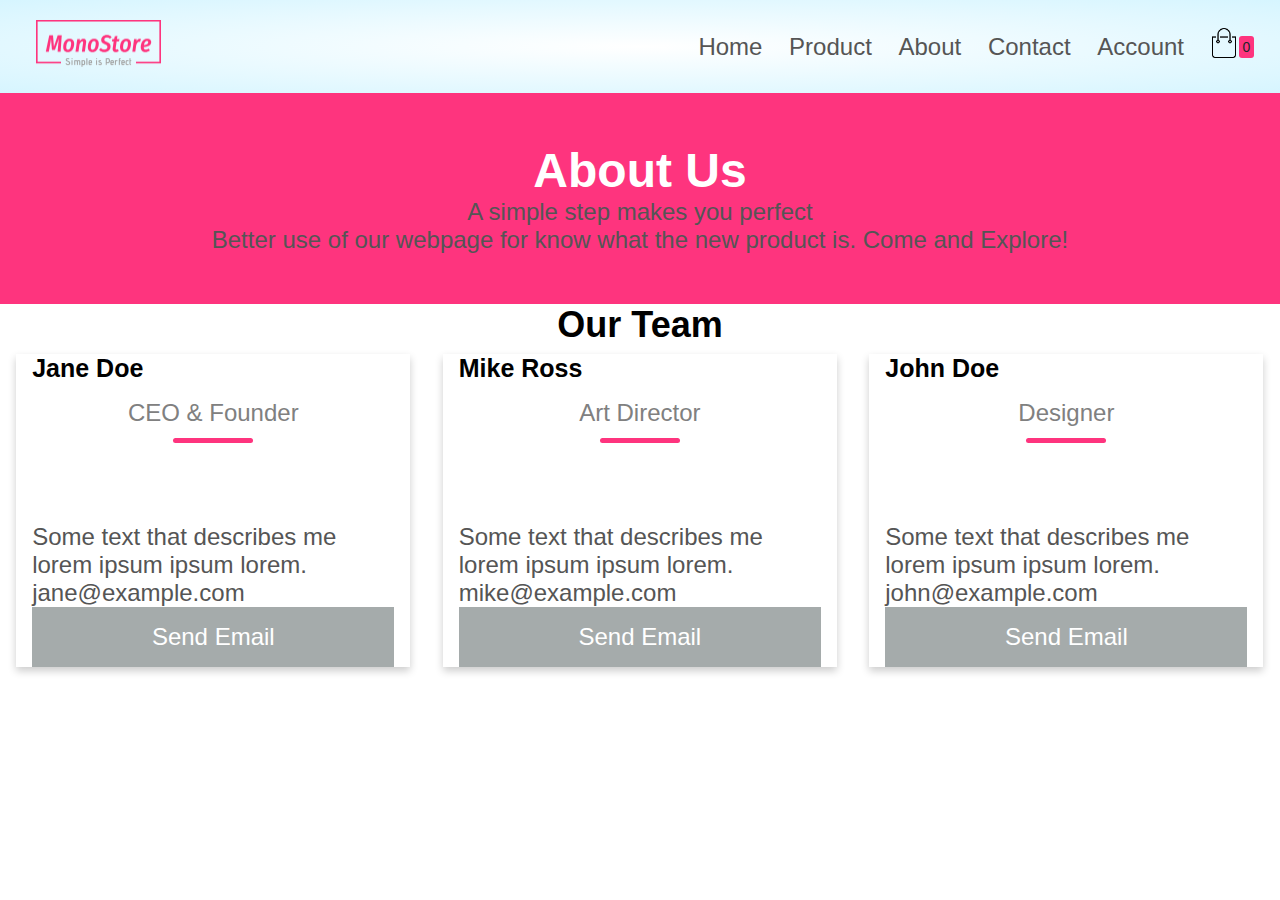
<file: about us/about.html>
<!DOCTYPE html>
<html>
<head>
<meta name="viewport" content="width=device-width, initial-scale=1">
<link rel="stylesheet" href="../css/style.css" />

<style>
body {
  font-family: Arial, Helvetica, sans-serif;
  margin: 0;
}

html {
  box-sizing: border-box;
}

*, *:before, *:after {
  box-sizing: inherit;
}

.column {
  float: left;
  width: 33.3%;
  margin-bottom: 16px;
  padding: 0 8px;
}

.card {
  box-shadow: 0 4px 8px 0 rgba(0, 0, 0, 0.2);
  margin: 8px;
}

.about-section {
  padding: 50px;
  text-align: center;
  background-color: #FE347E;
  color: white;
}

.container {
  padding: 0 16px;
}

.container::after, .row::after {
  content: "";
  clear: both;
  display: table;
}

.title {
  color: grey;
}

.abutton {
  border: none;
  outline: 0;
  display: inline-block;
  padding: 8px;
  color: white;
  background-color: #a5abab;
  text-align: center;
  cursor: pointer;
  width: 100%;
}

.abutton:hover {
  background-color: #555;
}

@media screen and (max-width: 650px) {
  .column {
    width: 100%;
    display: block;
  }
}
</style>
</head>
<body>

    
    <div class="header">
        <div class="container">
            <div class="navbar">
                <div class="logo">
                    <img src="../images/logo.png" width="125px">
                </div>
                <nav>
                    <ul id="MenuItems">
                        <li><a href="../index.html">Home</a></li>
                        <li><a href="../products/products.HTML">Product</a></li>
                        <li><a href="#">About</a></li>
                        <li><a href="../contact us/contact.html">Contact</a></li>
                        <li><a href="../login/account.html">Account</a></li>
                    </ul>
                </nav>
    
    
                <a href="../products/porducts detail/Cart/cart.html">
    
    
    
                    <div class="cart">
    
                         <img src="../images/cart.png" width="30px" height="30px" alt=""> 
    
                      <i class="bi bi-cart2"></i>
                      <div id="cartAmount" class="cartAmount">0</div>
                    </div>
    
                    
                  </a>
    
                <img src="../images/menu.png" class="menu-icon" onclick="menutoggle()">
            </div>
    
        </div>
    </div>



<div class="about-section">
  <h1>About Us</h1>
  <p>A simple step makes you perfect</p>
  <p>Better use of our webpage for know what the new product is. Come and Explore!</p>
</div>

<h2 style="text-align:center">Our Team</h2>
<div class="row">
  <div class="column">
    <div class="card">
      <!-- <img src="/w3images/team1.jpg" alt="Jane" style="width:100%"> -->
      <div class="container">
        <h2 style="font-size: 25px;">Jane Doe</h2>
        <p class="title">CEO & Founder</p>
        <p>Some text that describes me lorem ipsum ipsum lorem.</p>
        <p>jane@example.com</p>
        

        
        <p ><div class="abutton"><a href = "mailto: abc@example.com" style="  border: none;
            outline: 0;
            display: inline-block;
            padding: 8px;
            color: white;
            background-color: #a5abab;
            text-align: center;
            cursor: pointer;
            width: 100%;">Send Email</a></div></p>
            
      </div>
    </div>
  </div>

  <div class="column">
    <div class="card">
      <!-- <img src="/w3images/team2.jpg" alt="Mike" style="width:100%"> -->
      <div class="container">
        <h2 style="font-size: 25px;">Mike Ross</h2>
        <p class="title">Art Director</p>
        <p>Some text that describes me lorem ipsum ipsum lorem.</p>
        <p>mike@example.com</p>
        <p ><div class="abutton"><a href = "mailto: abc@example.com" style="  border: none;
            outline: 0;
            display: inline-block;
            padding: 8px;
            color: white;
            background-color: #a5abab;
            text-align: center;
            cursor: pointer;
            width: 100%;">Send Email</a></div></p>      </div>
    </div>
  </div>
  
  <div class="column">
    <div class="card">
      <!-- <img src="/w3images/team3.jpg" alt="John" style="width:100%"> -->
      <div class="container">
        <h2 style="font-size: 25px;">John Doe</h2>
        <p class="title">Designer</p>
        <p>Some text that describes me lorem ipsum ipsum lorem.</p>
        <p>john@example.com</p>
        <p ><div class="abutton"><a href = "mailto: abc@example.com" style="  border: none;
            outline: 0;
            display: inline-block;
            padding: 8px;
            color: white;
            background-color: #a5abab;
            text-align: center;
            cursor: pointer;
            width: 100%;">Send Email</a></div></p>      </div>
    </div>
  </div>
</div>

<!-- <div class="footer">
    <div class="container">
        <div class="row">
            <div class="footer-col-1">
                <h3>Download Our App</h3>
                <p>Download App for Android and ios mobile phone.</p>
                <div class="app-logo">
                    <img src="../images/play-store.png" alt="">
                    <img src="../images/app-store.png" alt="">

                </div>

            </div>
            <div class="footer-col-2">
                <img src="../images/logo-white.png" alt="">
                <p>[purpose]</p>
            </div>
            <div class="footer-col-3">
                <h3>Useful links</h3>
                <ul>
                    <li>coupons</li>
                    <li>Blog Post</li>
                    <li>Return Policy</li>
                    <li>Join Affiliate</li>
                </ul>
            </div>
            <div class="footer-col-4">
                <h3>Useful links</h3>
                <ul>
                    <li>Facebook</li>
                    <li>Twitter</li>
                    <li>Instagram</li>
                    <li>Youtube</li>
                </ul>
            </div>
        </div>
        <hr>
        <p class="copyright">Copyright 2023 - MonoStore</p>
    </div> -->
</div>
    <!-----------js for toggle menu------------>
    <script>
        var MenuItems = document.getElementById("MenuItems");

        MenuItems.style.maxHeight = "0px";

        function menutoggle(){
            if(MenuItems.style.maxHeight == "0px")
                {
                    MenuItems.style.maxHeight = "200px";
                }
            else
                {
                    MenuItems.style.maxHeight = "0px";
                }
        }
    </script>

</body>
</html>
</file>
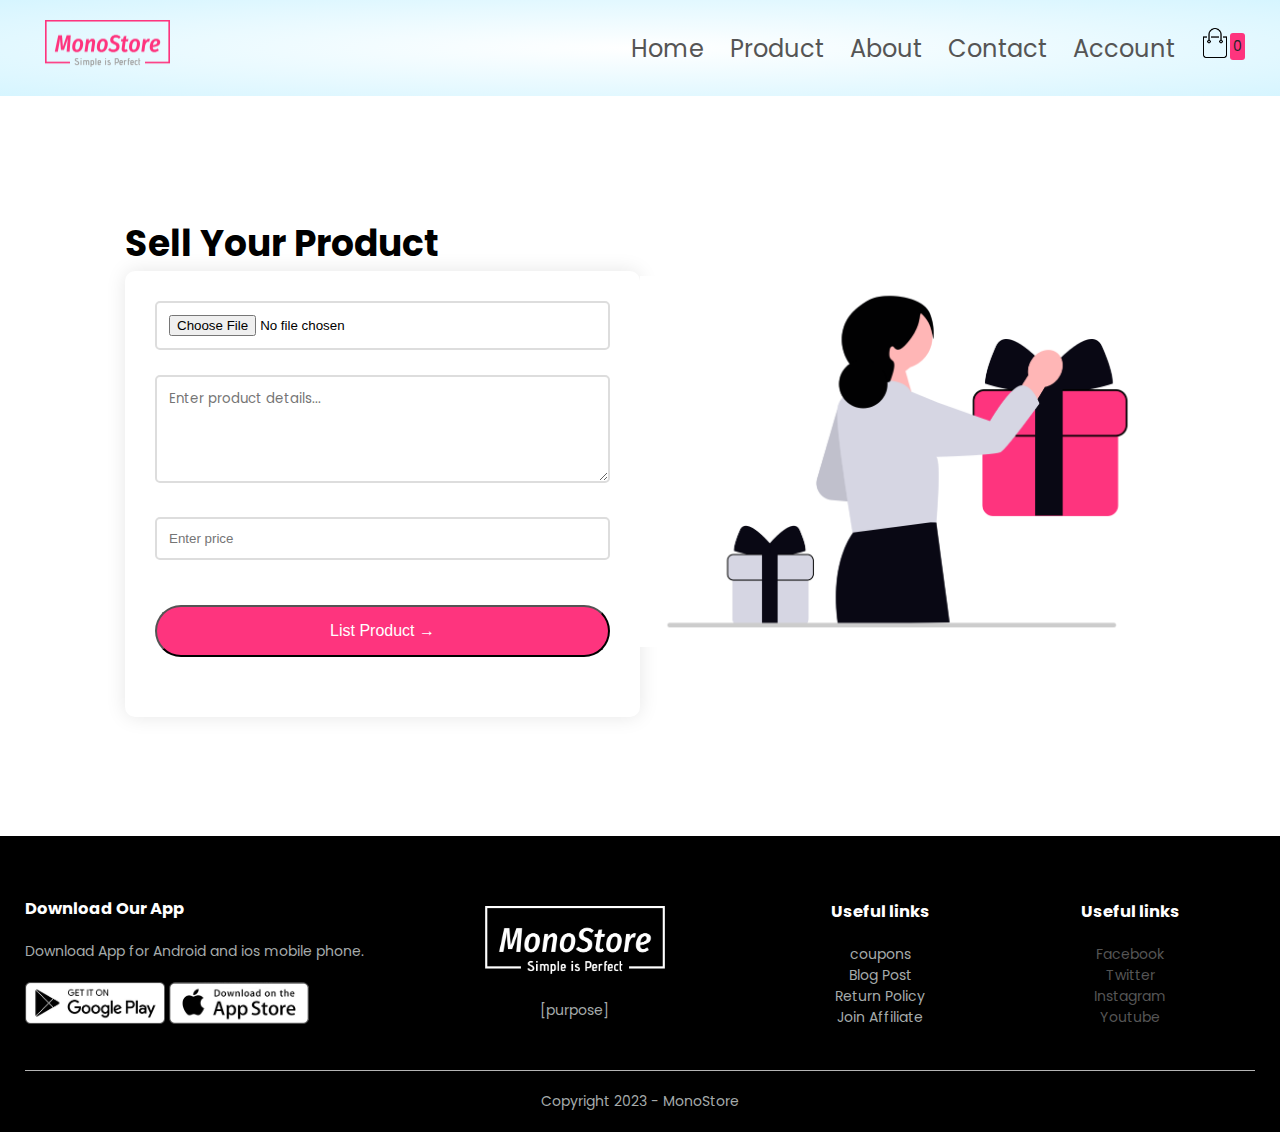
<file: add product/add.html>
<!DOCTYPE html>
<html lang="en">
<head>
    <meta charset="UTF-8">
    <meta name="viewport" content="width=device-width, initial-scale=1.0">
    <title>List Your Product | Mono Store</title>
    <link rel="stylesheet" href="../css/style.css">
    <link rel="website icon" type="png" href="../images/logo-small.png">
    <link href="https://fonts.googleapis.com/css2?family=Poppins:wght@300;400;500;600;700&display=swap" rel="stylesheet">
    <link rel="stylesheet" href="../css/font-awesome/css/font-awesome.min.css">

</head>
<body>
    <!-- Header -->
    <div class="header">

    <div class="container">
        <div class="navbar">
            <div class="logo">
                <img src="../images/logo.png" width="125px">
            </div>
            <nav>
                <ul id="MenuItems">
                    <li><a href="../index.html">Home</a></li>
                    <li><a href="../products/products.HTML">Product</a></li>
                    <li><a href="../about us/about.html">About</a></li>
                    <li><a href="../contact us/contact.html">Contact</a></li>
                    <li><a href="../login/account.html">Account</a></li>
                </ul>
            </nav>


            <a href="Cart/cart.html">



                <div class="cart">

                    <img src="../images/cart.png" width="30px" height="30px" alt="">

                  <i class="bi bi-cart2"></i>
                  <div id="cartAmount" class="cartAmount">0</div>
                </div>

                
              </a>

            <img src="../images/menu.png" class="menu-icon" onclick="menutoggle()">
        </div>

    </div>
    
</div>

    <!-- Product Upload Section -->
    <div class="small-container" style="margin: 100px auto;">
        <div class="row">
            <div class="col-2">
                <h2>Sell Your Product</h2>
                <form class="upload-form" action="#" method="POST" enctype="multipart/form-data">
                    <div class="form-group">
                        <label for="product-image">Product Image</label>
                        <input type="file" id="product-image" name="product-image" accept="image/*" required>
                    </div>

                    <div class="form-group">
                        <label for="product-description">Description</label>
                        <textarea id="product-description" name="description" 
                                  rows="4" placeholder="Enter product details..." required></textarea>
                    </div>

                    <div class="form-group">
                        <label for="product-price">Price ($)</label>
                        <input type="number" id="product-price" name="price" 
                               min="1" step="0.01" placeholder="Enter price" required>
                    </div>

                    <button type="submit" class="btn">List Product →</button>
                </form>
            </div>
            <div class="col-2">
                <img src="../images/upload-illustration.png" alt="Upload Illustration">
            </div>
        </div>
    </div>

    <!-- Footer from index.html -->
    <div class="footer">
        <div class="container">
            <div class="row">
                <div class="footer-col-1">
                    <h3>Download Our App</h3>
                    <p>Download App for Android and ios mobile phone.</p>
                    <div class="app-logo">
                        <img src="../images/play-store.png" alt="">
                        <img src="../images/app-store.png" alt="">

                    </div>

                </div>
                <div class="footer-col-2">
                    <img src="../images/logo-white.png" alt="">
                    <p>[purpose]</p>
                </div>
                <div class="footer-col-3">
                    <h3>Useful links</h3>
                    <ul>
                        <li>coupons</li>
                        <li>Blog Post</li>
                        <li>Return Policy</li>
                        <li>Join Affiliate</li>
                    </ul>
                </div>
                <div class="footer-col-4">
                    <h3>Useful links</h3>
                    <ul>
                        <li><a href="https://www.facebook.com/">Facebook</a></li>
                        <li><a href="https://twitter.com/home">Twitter</a></li>
                        <li><a href="https://www.instagram.com/">Instagram</a></li>
                        <li><a href="https://www.youtube.com/">Youtube</a></li>
                    </ul>
                </div>
            </div>
            <hr>
            <p class="copyright">Copyright 2023 - MonoStore</p>
        </div>    </div>

    <style>
        .upload-form {
            background: #ffffff;
            padding: 30px;
            border-radius: 10px;
            box-shadow: 0 0 20px rgba(0,0,0,0.1);
            align-self: center;
            grid-template-columns: 1000px;
        }
          @media (max-width: 1700px) {
            .upload-form {
              grid-template-columns: 800px;
            }
          }
          
          @media (max-width: 800px) {
            .upload-form {
              grid-template-columns: repeat(1, 400px);
            }
          }

        .form-group {
            margin-bottom: 25px;
        }

        label {
            display: block;
            margin-bottom: 8px;
            color: #555;
            font-weight: 500;
        }

        input[type="file"] {
            width: 100%;
            padding: 12px;
            border: 2px solid #ddd;
            border-radius: 5px;
        }

        textarea {
            width: 100%;
            padding: 12px;
            border: 2px solid #ddd;
            border-radius: 5px;
            resize: vertical;
            font-family: 'Poppins', sans-serif;
        }

        input[type="number"] {
            width: 100%;
            padding: 12px;
            border: 2px solid #ddd;
            border-radius: 5px;
        }

        .btn[type="submit"] {
            width: 100%;
            padding: 15px;
            font-size: 16px;
            margin-top: 20px;
        }
    </style>

    <!-- Include existing JS if needed -->
    <script>
        var MenuItems = document.getElementById("MenuItems");

        MenuItems.style.maxHeight = "0px";

        function menutoggle(){
            if(MenuItems.style.maxHeight == "0px")
                {
                    MenuItems.style.maxHeight = "200px";
                }
            else
                {
                    MenuItems.style.maxHeight = "0px";
                }
        }    </script>
</body>
</html>
</file>
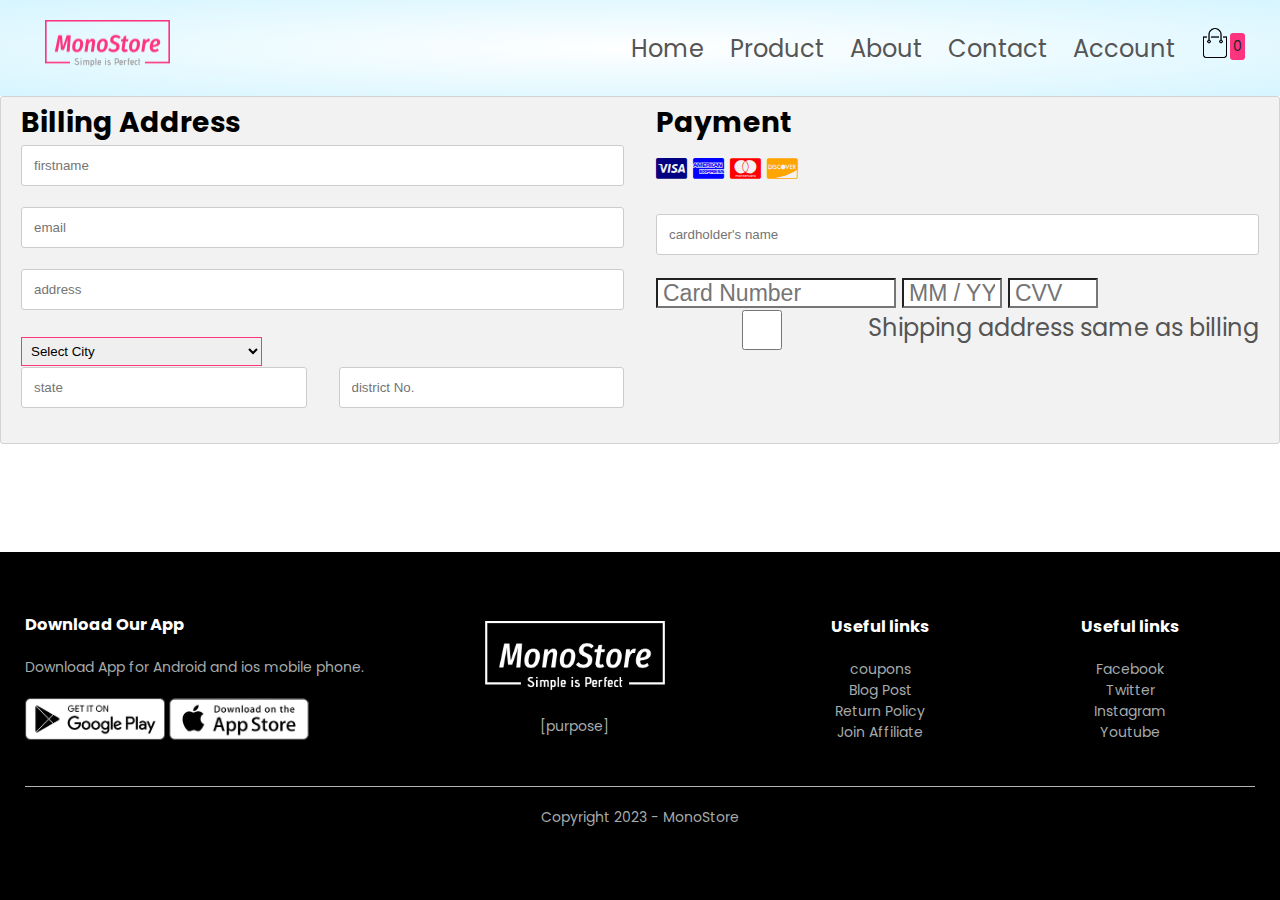
<file: checkout/checkout.html>
<!DOCTYPE html>
<html lang="en">
<head>
    <meta charset="UTF-8">
    <meta name="viewport" content="width=device-width, initial-scale=1.0">
    <title>All Products -MononStore</title>
    <link rel="stylesheet" href="../css/style.css">
    <link rel="website icon" type="png" href="../images/logo-small.png">
    <link href="https://fonts.googleapis.com/css2?family=Poppins:wght@300;400;500;600;700&display=swap" rel="stylesheet">
    <link rel="stylesheet" href="../css/font-awesome/css/font-awesome.min.css">

    <style>
        .rowrow {
          display: -ms-flexbox; /* IE10 */
          display: flex;
          -ms-flex-wrap: wrap; /* IE10 */
          flex-wrap: wrap;
          margin: 0 -16px;
        }
        
        .col-25 {
          -ms-flex: 25%; /* IE10 */
          flex: 25%;
        }
        
        .col-50 {
          -ms-flex: 50%; /* IE10 */
          flex: 50%;
        }
        
        .col-75 {
          -ms-flex: 75%; /* IE10 */
          flex: 75%;
        }
        
        .col-25,
        .col-50,
        .col-75 {
          padding: 0 16px;
        }
        
        .containercon {
          background-color: #f2f2f2;
          padding: 5px 20px 15px 20px;
          border: 1px solid lightgrey;
          border-radius: 3px;
        }
        
        input[type=text] {
          width: 100%;
          margin-bottom: 20px;
          padding: 12px;
          border: 1px solid #ccc;
          border-radius: 3px;
        }
        input[type=email] {
          width: 100%;
          margin-bottom: 20px;
          padding: 12px;
          border: 1px solid #ccc;
          border-radius: 3px;
        }
        
        label {
          margin-bottom: 10px;
          display: block;
        }
        
        .icon-container {
          margin-bottom: 20px;
          padding: 7px 0;
          font-size: 24px;
        }
        
        .btn {
          background-color: #04AA6D;
          color: white;
          padding: 12px;
          margin: 10px 0;
          border: none;
          width: 100%;
          border-radius: 3px;
          cursor: pointer;
          font-size: 17px;
        }
        
        .btn:hover {
          background-color: #45a049;
        }
        
        /* a {
          color: #2196F3;
        } */
        
        hr {
          border: 1px solid lightgrey;
        }
        
        span.price {
          float: right;
          color: grey;
        }
        
        /* Responsive layout - when the screen is less than 800px wide, make the two columns stack on top of each other instead of next to each other (also change the direction - make the "cart" column go on top) */
        @media (max-width: 800px) {
          .row {
            flex-direction: column-reverse;
          }
          .col-25 {
            margin-bottom: 20px;
          }
        }
        </style>
        <style>
          /* Chrome, Safari, Edge, Opera */
          input::-webkit-outer-spin-button,
          input::-webkit-inner-spin-button {
            -webkit-appearance: none;
            margin: 0;
          }
          

          </style>





</head>
<body>
  <div class="header">
    <div class="container">
        <div class="navbar">
            <div class="logo">
                <img src="../images/logo.png" width="125px">
            </div>
            <nav>
                <ul id="MenuItems">
                    <li><a href="../index.html">Home</a></li>
                    <li><a href="../products/products.HTML">Product</a></li>
                    <li><a href="../">About</a></li>
                    <li><a href="../">Contact</a></li>
                    <li><a href="../login/account.html">Account</a></li>
                </ul>
            </nav>


            <a href="../products/porducts detail/Cart/cart.html">



                <div class="cart">

                     <img src="../images/cart.png" width="30px" height="30px" alt=""> 

                  <i class="bi bi-cart2"></i>
                  <div id="cartAmount" class="cartAmount">0</div>
                </div>

                
              </a>

            <img src="../images/menu.png" class="menu-icon" onclick="menutoggle()">
        </div>

    </div>
</div>



<!---------------checkout list------------------>

<div class="rowrow" style="height: 70vh;">
  <div class="col-75">
    <div class="containercon">
      <form action="/action_page.php">
      
        <div class="rowrow">
          <div class="col-50">
            <h3>Billing Address</h3>
            <label for="fname"><i class="fa fa-user"></i> Full Name</label>
            <input class="white" style="background-color: white" type="text" id="fname" name="firstname" placeholder="firstname" required>
            <label for="email"><i class="fa fa-envelope"></i> Email</label>
            <input class="white" style="background-color: white" type="email" id="email"  name="email" placeholder="email" required>
            <label for="adr"><i class="fa fa-address-card-o"></i> Address</label>
            <input class="white" style="background-color: white" type="text" id="adr" name="address" placeholder="address" required>
            <label for="city"><i class="fa fa-institution"></i> City</label>
<select required class="form-select jp-form-input py-lg-2">
  <option value="" disabled selected>Select City</option>
   <option value="Adilabad">Adilabad</option>
    <option value="Agra">Agra</option> 
    <option value="Ahmedabad">Ahmedabad</option>
     <option value="Ahmednagar">Ahmednagar</option> 
     <option value="Aizawl">Aizawl</option> 
     <option value="Ajitgarh(Mohali)">Ajitgarh (Mohali)</option>
      <option value="Ajmer">Ajmer</option> 
      <option value="Akola">Akola</option> 
      <option value="Alappuzha">Alappuzha</option>
       <option value="Aligarh">Aligarh</option> 
       <option value="Alirajpur">Alirajpur</option>
        <option value="Allahabad">Allahabad</option> 
        <option value="Almora">Almora</option> 
        <option value="Alwar">Alwar</option> 
        <option value="Ambala">Ambala</option> 
        <option
        value="AmbedkarNagar">Ambedkar
          Nagar</option>
        <option
        value="Amravati">Amravati</option>
        <option
        value="Amrelidistrict">Amreli
          district</option>
        <option
        value="Amritsar">Amritsar</option>
        <option
        value="Anand">Anand</option>
        <option
        value="Anantapur">Anantapur</option>
        <option
        value="Anantnag">Anantnag</option>
        <option
        value="Angul">Angul</option>
        <option
        value="Anjaw">Anjaw</option>
        <option
        value="Anuppur">Anuppur</option>
        <option
        value="Araria">Araria</option>
        <option
        value="Ariyalur">Ariyalur</option>
        <option
        value="Arwal">Arwal</option>
        <option
        value="AshokNagar">Ashok
          Nagar</option>
        <option
        value="Auraiya">Auraiya</option>
        <option
        value="Aurangabad">Aurangabad</option>
        <option
        value="Aurangabad">Aurangabad</option>
        <option
        value="Azamgarh">Azamgarh</option>
        <option
        value="Badgam">Badgam</option>
        <option
        value="Bagalkot">Bagalkot</option>
        <option
        value="Bageshwar">Bageshwar</option>
        <option
        value="Bagpat">Bagpat</option>
        <option
        value="Bahraich">Bahraich</option>
        <option
        value="Baksa">Baksa</option>
        <option
        value="Balaghat">Balaghat</option>
        <option
        value="Balangir">Balangir</option>
        <option
        value="Balasore">Balasore</option>
        <option
        value="Ballia">Ballia</option>
        <option
        value="Balrampur">Balrampur</option>
        <option
        value="Banaskantha">Banaskantha</option>
        <option
        value="Banda">Banda</option>
        <option
        value="Bandipora">Bandipora</option>
        <option
        value="BangaloreRural">Bangalore
          Rural</option>
        <option
        value="BangaloreUrban">Bangalore
          Urban</option>
        <option
        value="Banka">Banka</option>
        <option
        value="Bankura">Bankura</option>
        <option
        value="Banswara">Banswara</option>
        <option
        value="Barabanki">Barabanki</option>
        <option
        value="Baramulla">Baramulla</option>
        <option
        value="Baran">Baran</option>
        <option
        value="Bardhaman">Bardhaman</option>
        <option
        value="Bareilly">Bareilly</option>
        <option
        value="Bargarh(Baragarh)">Bargarh
          (Baragarh)</option>
        <option
        value="Barmer">Barmer</option>
        <option
        value="Barnala">Barnala</option>
        <option
        value="Barpeta">Barpeta</option>
        <option
        value="Barwani">Barwani</option>
        <option
        value="Bastar">Bastar</option>
        <option
        value="Basti">Basti</option>
        <option
        value="Bathinda">Bathinda</option>
        <option
        value="Beed">Beed</option>
        <option
        value="Begusarai">Begusarai</option>
        <option
        value="Belgaum">Belgaum</option>
        <option
        value="Bellary">Bellary</option>
        <option
        value="Betul">Betul</option>
        <option
        value="Bhadrak">Bhadrak</option>
        <option
        value="Bhagalpur">Bhagalpur</option>
        <option
        value="Bhandara">Bhandara</option>
        <option
        value="Bharatpur">Bharatpur</option>
        <option
        value="Bharuch">Bharuch</option>
        <option
        value="Bhavnagar">Bhavnagar</option>
        <option
        value="Bhilwara">Bhilwara</option>
        <option
        value="Bhind">Bhind</option>
        <option
        value="Bhiwani">Bhiwani</option>
        <option
        value="Bhojpur">Bhojpur</option>
        <option
        value="Bhopal">Bhopal</option>
        <option
        value="Bidar">Bidar</option>
        <option
        value="Bijapur">Bijapur</option>
        <option
        value="Bijapur">Bijapur</option>
        <option
        value="Bijnor">Bijnor</option>
        <option
        value="Bikaner">Bikaner</option>
        <option
        value="Bilaspur">Bilaspur</option>
        <option
        value="Bilaspur">Bilaspur</option>
        <option
        value="Birbhum">Birbhum</option>
        <option
        value="Bishnupur">Bishnupur</option>
        <option
        value="Bokaro">Bokaro</option>
        <option
        value="Bongaigaon">Bongaigaon</option>
        <option
        value="Boudh(Bauda)">Boudh
          (Bauda)</option>
        <option
        value="Budaun">Budaun</option>
        <option
        value="Bulandshahr">Bulandshahr</option>
        <option
        value="Buldhana">Buldhana</option>
        <option
        value="Bundi">Bundi</option>
        <option
        value="Burhanpur">Burhanpur</option>
        <option
        value="Buxar">Buxar</option>
        <option
        value="Cachar">Cachar</option>
        <option
        value="CentralDelhi">Central
          Delhi</option>
        <option
        value="Chamarajnagar">Chamarajnagar</option>
        <option
        value="Chamba">Chamba</option>
        <option
        value="Chamoli">Chamoli</option>
        <option
        value="Champawat">Champawat</option>
        <option
        value="Champhai">Champhai</option>
        <option
        value="Chandauli">Chandauli</option>
        <option
        value="Chandel">Chandel</option>
        <option
        value="Chandigarh">Chandigarh</option>
        <option
        value="Chandrapur">Chandrapur</option>
        <option
        value="Changlang">Changlang</option>
        <option
        value="Chatra">Chatra</option>
        <option
        value="Chennai">Chennai</option>
        <option
        value="Chhatarpur">Chhatarpur</option>
        <option
        value="ChhatrapatiShahujiMaharajNagar">
          Chhatrapati
          Shahuji
          Maharaj
          Nagar
          
        </option>
        <option
        value="Chhindwara">Chhindwara</option>
        <option
        value="Chikkaballapur">Chikkaballapur</option>
        <option
        value="Chikkamagaluru">Chikkamagaluru</option>
        <option
        value="Chirang">Chirang</option>
        <option
        value="Chitradurga">Chitradurga</option>
        <option
        value="Chitrakoot">Chitrakoot</option>
        <option
        value="Chittoor">Chittoor</option>
        <option
        value="Chittorgarh">Chittorgarh</option>
        <option
        value="Churachandpur">Churachandpur</option>
        <option
        value="Churu">Churu</option>
        <option
        value="Coimbatore">Coimbatore</option>
        <option
        value="CoochBehar">Cooch
          Behar</option>
        <option
        value="Cuddalore">Cuddalore</option>
        <option
        value="Cuttack">Cuttack</option>
        <option
        value="DadraandNagarHaveli">
          Dadra
          and
          Nagar
          Haveli
          
        </option>
        <option
        value="Dahod">Dahod</option>
        <option
        value="DakshinDinajpur">Dakshin
          Dinajpur</option>
        <option
        value="DakshinaKannada">Dakshina
          Kannada</option>
        <option
        value="Daman">Daman</option>
        <option
        value="Damoh">Damoh</option>
        <option
        value="Dantewada">Dantewada</option>
        <option
        value="Darbhanga">Darbhanga</option>
        <option
        value="Darjeeling">Darjeeling</option>
        <option
        value="Darrang">Darrang</option>
        <option
        value="Datia">Datia</option>
        <option
        value="Dausa">Dausa</option>
        <option
        value="Davanagere">Davanagere</option>
        <option
        value="Debagarh(Deogarh)">Debagarh
          (Deogarh)</option>
        <option
        value="Dehradun">Dehradun</option>
        <option
        value="Deoghar">Deoghar</option>
        <option
        value="Deoria">Deoria</option>
        <option
        value="Dewas">Dewas</option>
        <option
        value="Dhalai">Dhalai</option>
        <option
        value="Dhamtari">Dhamtari</option>
        <option
        value="Dhanbad">Dhanbad</option>
        <option
        value="Dhar">Dhar</option>
        <option
        value="Dharmapuri">Dharmapuri</option>
        <option
        value="Dharwad">Dharwad</option>
        <option
        value="Dhemaji">Dhemaji</option>
        <option
        value="Dhenkanal">Dhenkanal</option>
        <option
        value="Dholpur">Dholpur</option>
        <option
        value="Dhubri">Dhubri</option>
        <option
        value="Dhule">Dhule</option>
        <option
        value="DibangValley">Dibang
          Valley</option>
        <option
        value="Dibrugarh">Dibrugarh</option>
        <option
        value="DimaHasao">Dima
          Hasao</option>
        <option
        value="Dimapur">Dimapur</option>
        <option
        value="Dindigul">Dindigul</option>
        <option
        value="Dindori">Dindori</option>
        <option
        value="Diu">Diu</option>
        <option
        value="Doda">Doda</option>
        <option
        value="Dumka">Dumka</option>
        <option
        value="Dungapur">Dungapur</option>
        <option
        value="Durg">Durg</option>
        <option
        value="EastChamparan">East
          Champaran</option>
        <option
        value="EastDelhi">East
          Delhi</option>
        <option
        value="EastGaroHills">East
          Garo
          Hills</option>
        <option
        value="EastKhasiHills">East
          Khasi
          Hills</option>
        <option
        value="EastSiang">East
          Siang</option>
        <option
        value="EastSikkim">East
          Sikkim</option>
        <option
        value="EastSinghbhum">East
          Singhbhum</option>
        <option
        value="Eluru">Eluru</option>
        <option
        value="Ernakulam">Ernakulam</option>
        <option
        value="Erode">Erode</option>
        <option
        value="Etah">Etah</option>
        <option
        value="Etawah">Etawah</option>
        <option
        value="Faizabad">Faizabad</option>
        <option
        value="Faridabad">Faridabad</option>
        <option
        value="Faridkot">Faridkot</option>
        <option
        value="Farrukhabad">Farrukhabad</option>
        <option
        value="Fatehabad">Fatehabad</option>
        <option
        value="FatehgarhSahib">Fatehgarh
          Sahib</option>
        <option
        value="Fatehpur">Fatehpur</option>
        <option
        value="Fazilka">Fazilka</option>
        <option
        value="Firozabad">Firozabad</option>
        <option
        value="Firozpur">Firozpur</option>
        <option
        value="Gadag">Gadag</option>
        <option
        value="Gadchiroli">Gadchiroli</option>
        <option
        value="Gajapati">Gajapati</option>
        <option
        value="Ganderbal">Ganderbal</option>
        <option
        value="Gandhinagar">Gandhinagar</option>
        <option
        value="Ganganagar">Ganganagar</option>
        <option
        value="Ganjam">Ganjam</option>
        <option
        value="Garhwa">Garhwa</option>
        <option
        value="GautamBuddhNagar">Gautam
          Buddh
          Nagar</option>
        <option
        value="Gaya">Gaya</option>
        <option
        value="Ghaziabad">Ghaziabad</option>
        <option
        value="Ghazipur">Ghazipur</option>
        <option
        value="Giridih">Giridih</option>
        <option
        value="Goalpara">Goalpara</option>
        <option
        value="Godda">Godda</option>
        <option
        value="Golaghat">Golaghat</option>
        <option
        value="Gonda">Gonda</option>
        <option
        value="Gondia">Gondia</option>
        <option
        value="Gopalganj">Gopalganj</option>
        <option
        value="Gorakhpur">Gorakhpur</option>
        <option
        value="Gulbarga">Gulbarga</option>
        <option
        value="Gumla">Gumla</option>
        <option
        value="Guna">Guna</option>
        <option
        value="Guntur">Guntur</option>
        <option
        value="Gurdaspur">Gurdaspur</option>
        <option
        value="Gurgaon">Gurgaon</option>
        <option
        value="Gwalior">Gwalior</option>
        <option
        value="Hailakandi">Hailakandi</option>
        <option
        value="Hamirpur">Hamirpur</option>
        <option
        value="Hamirpur">Hamirpur</option>
        <option
        value="Hanumangarh">Hanumangarh</option>
        <option
        value="Harda">Harda</option>
        <option
        value="Hardoi">Hardoi</option>
        <option
        value="Haridwar">Haridwar</option>
        <option
        value="Hassan">Hassan</option>
        <option
        value="Haveridistrict">Haveri
          district</option>
        <option
        value="Hazaribag">Hazaribag</option>
        <option
        value="Hingoli">Hingoli</option>
        <option
        value="Hissar">Hissar</option>
        <option
        value="Hooghly">Hooghly</option>
        <option
        value="Hooghly">Hong Kong</option>
        <option
        value="Hoshangabad">Hoshangabad</option>
        <option
        value="Hoshiarpur">Hoshiarpur</option>
        <option
        value="Howrah">Howrah</option>
        <option
        value="Hyderabad">Hyderabad</option>
        <option
        value="Hyderabad">Hyderabad</option>
        <option
        value="Idukki">Idukki</option>
        <option
        value="ImphalEast">Imphal
          East</option>
        <option
        value="ImphalWest">Imphal
          West</option>
        <option
        value="Indore">Indore</option>
        <option
        value="Jabalpur">Jabalpur</option>
        <option
        value="Jagatsinghpur">Jagatsinghpur</option>
        <option
        value="JaintiaHills">Jaintia
          Hills</option>
        <option
        value="Jaipur">Jaipur</option>
        <option
        value="Jaisalmer">Jaisalmer</option>
        <option
        value="Jajpur">Jajpur</option>
        <option
        value="Jalandhar">Jalandhar</option>
        <option
        value="Jalaun">Jalaun</option>
        <option
        value="Jalgaon">Jalgaon</option>
        <option
        value="Jalna">Jalna</option>
        <option
        value="Jalore">Jalore</option>
        <option
        value="Jalpaiguri">Jalpaiguri</option>
        <option
        value="Jammu">Jammu</option>
        <option
        value="Jamnagar">Jamnagar</option>
        <option
        value="Jamtara">Jamtara</option>
        <option
        value="Jamui">Jamui</option>
        <option
        value="Janjgir-Champa">Janjgir-Champa</option>
        <option
        value="Jashpur">Jashpur</option>
        <option
        value="Jaunpurdistrict">Jaunpur
          district</option>
        <option
        value="Jehanabad">Jehanabad</option>
        <option
        value="Jhabua">Jhabua</option>
        <option
        value="Jhajjar">Jhajjar</option>
        <option
        value="Jhalawar">Jhalawar</option>
        <option
        value="Jhansi">Jhansi</option>
        <option
        value="Jharsuguda">Jharsuguda</option>
        <option
        value="Jhunjhunu">Jhunjhunu</option>
        <option
        value="Jind">Jind</option>
        <option
        value="Jodhpur">Jodhpur</option>
        <option
        value="Jorhat">Jorhat</option>
        <option
        value="Junagadh">Junagadh</option>
        <option
        value="JyotibaPhuleNagar">Jyotiba
          Phule
          Nagar</option>
        <option
        value="Kabirdham(formerlyKawardha)">
          Kabirdham
          (formerly
          Kawardha)
          
        </option>
        <option
        value="Kadapa">Kadapa</option>
        <option
        value="Kaimur">Kaimur</option>
        <option
        value="Kaithal">Kaithal</option>
        <option
        value="Kakinada">Kakinada</option>
        <option
        value="Kalahandi">Kalahandi</option>
        <option
        value="Kamrup">Kamrup</option>
        <option
        value="KamrupMetropolitan">Kamrup
          Metropolitan</option>
        <option
        value="Kanchipuram">Kanchipuram</option>
        <option
        value="Kandhamal">Kandhamal</option>
        <option
        value="Kangra">Kangra</option>
        <option
        value="Kanker">Kanker</option>
        <option
        value="Kannauj">Kannauj</option>
        <option
        value="Kannur">Kannur</option>
        <option
        value="Kanpur">Kanpur</option>
        <option
        value="KanshiRamNagar">Kanshi
          Ram
          Nagar</option>
        <option
        value="Kanyakumari">Kanyakumari</option>
        <option
        value="Kapurthala">Kapurthala</option>
        <option
        value="Karaikal">Karaikal</option>
        <option
        value="Karauli">Karauli</option>
        <option
        value="KarbiAnglong">Karbi
          Anglong</option>
        <option
        value="Kargil">Kargil</option>
        <option
        value="Karimganj">Karimganj</option>
        <option
        value="Karimnagar">Karimnagar</option>
        <option
        value="Karnal">Karnal</option>
        <option
        value="Karur">Karur</option>
        <option
        value="Kasaragod">Kasaragod</option>
        <option
        value="Kathua">Kathua</option>
        <option
        value="Katihar">Katihar</option>
        <option
        value="Katni">Katni</option>
        <option
        value="Kaushambi">Kaushambi</option>
        <option
        value="Kendrapara">Kendrapara</option>
        <option
        value="Kendujhar(Keonjhar)">
          Kendujhar
          (Keonjhar)
          
        </option>
        <option
        value="Khagaria">Khagaria</option>
        <option
        value="Khammam">Khammam</option>
        <option
        value="Khandwa(EastNimar)">Khandwa
          (East
          Nimar)</option>
        <option
        value="Khargone(WestNimar)">
          Khargone
          (West
          Nimar)
          
        </option>
        <option
        value="Kheda">Kheda</option>
        <option
        value="Khordha">Khordha</option>
        <option
        value="Khowai">Khowai</option>
        <option
        value="Khunti">Khunti</option>
        <option
        value="Kinnaur">Kinnaur</option>
        <option
        value="Kishanganj">Kishanganj</option>
        <option
        value="Kishtwar">Kishtwar</option>
        <option
        value="Kodagu">Kodagu</option>
        <option
        value="Koderma">Koderma</option>
        <option
        value="Kohima">Kohima</option>
        <option
        value="Kokrajhar">Kokrajhar</option>
        <option
        value="Kolar">Kolar</option>
        <option
        value="Kolasib">Kolasib</option>
        <option
        value="Kolhapur">Kolhapur</option>
        <option
        value="Kolkata">Kolkata</option>
        <option
        value="Kollam">Kollam</option>
        <option
        value="Koppal">Koppal</option>
        <option
        value="Koraput">Koraput</option>
        <option
        value="Korba">Korba</option>
        <option
        value="Koriya">Koriya</option>
        <option
        value="Kota">Kota</option>
        <option
        value="Kottayam">Kottayam</option>
        <option
        value="Kozhikode">Kozhikode</option>
        <option
        value="Krishna">Krishna</option>
        <option
        value="Kulgam">Kulgam</option>
        <option
        value="Kullu">Kullu</option>
        <option
        value="Kupwara">Kupwara</option>
        <option
        value="Kurnool">Kurnool</option>
        <option
        value="Kurukshetra">Kurukshetra</option>
        <option
        value="KurungKumey">Kurung
          Kumey</option>
        <option
        value="Kushinagar">Kushinagar</option>
        <option
        value="Kutch">Kutch</option>
        <option
        value="LahaulandSpiti">Lahaul
          and
          Spiti</option>
        <option
        value="Lakhimpur">Lakhimpur</option>
        <option
        value="LakhimpurKheri">Lakhimpur
          Kheri</option>
        <option
        value="Lakhisarai">Lakhisarai</option>
        <option
        value="Lalitpur">Lalitpur</option>
        <option
        value="Latehar">Latehar</option>
        <option
        value="Latur">Latur</option>
        <option
        value="Lawngtlai">Lawngtlai</option>
        <option
        value="Leh">Leh</option>
        <option
        value="Lohardaga">Lohardaga</option>
        <option
        value="Lohit">Lohit</option>
        <option
        value="LowerDibangValley">Lower
          Dibang
          Valley</option>
        <option
        value="LowerSubansiri">Lower
          Subansiri</option>
        <option
        value="Lucknow">Lucknow</option>
        <option
        value="Ludhiana">Ludhiana</option>
        <option
        value="Lunglei">Lunglei</option>
        <option
        value="Madhepura">Madhepura</option>
        <option
        value="Madhubani">Madhubani</option>
        <option
        value="Madurai">Madurai</option>
        <option
        value="MahamayaNagar">Mahamaya
          Nagar</option>
        <option
        value="Maharajganj">Maharajganj</option>
        <option
        value="Mahasamund">Mahasamund</option>
        <option
        value="Mahbubnagar">Mahbubnagar</option>
        <option
        value="Mahe">Mahe</option>
        <option
        value="Mahendragarh">Mahendragarh</option>
        <option
        value="Mahoba">Mahoba</option>
        <option
        value="Mainpuri">Mainpuri</option>
        <option
        value="Malappuram">Malappuram</option>
        <option
        value="Maldah">Maldah</option>
        <option
        value="Malkangiri">Malkangiri</option>
        <option
        value="Mamit">Mamit</option>
        <option
        value="Mandi">Mandi</option>
        <option
        value="Mandla">Mandla</option>
        <option
        value="Mandsaur">Mandsaur</option>
        <option
        value="Mandya">Mandya</option>
        <option
        value="Mansa">Mansa</option>
        <option
        value="Marigaon">Marigaon</option>
        <option
        value="Mathura">Mathura</option>
        <option
        value="Mau">Mau</option>
        <option
        value="Mayurbhanj">Mayurbhanj</option>
        <option
        value="Medak">Medak</option>
        <option
        value="Meerut">Meerut</option>
        <option
        value="Mehsana">Mehsana</option>
        <option
        value="Mewat">Mewat</option>
        <option
        value="Mirzapur">Mirzapur</option>
        <option
        value="Moga">Moga</option>
        <option
        value="Mokokchung">Mokokchung</option>
        <option
        value="Mon">Mon</option>
        <option
        value="Moradabad">Moradabad</option>
        <option
        value="Morena">Morena</option>
        <option
        value="MumbaiCity">Mumbai
          City</option>
        <option
        value="Mumbaisuburban">Mumbai
          suburban</option>
        <option
        value="Munger">Munger</option>
        <option
        value="Murshidabad">Murshidabad</option>
        <option
        value="Muzaffarnagar">Muzaffarnagar</option>
        <option
        value="Muzaffarpur">Muzaffarpur</option>
        <option
        value="Mysore">Mysore</option>
        <option
        value="Nabarangpur">Nabarangpur</option>
        <option
        value="Nadia">Nadia</option>
        <option
        value="Nagaon">Nagaon</option>
        <option
        value="Nagapattinam">Nagapattinam</option>
        <option
        value="Nagaur">Nagaur</option>
        <option
        value="Nagpur">Nagpur</option>
        <option
        value="Nainital">Nainital</option>
        <option
        value="Nalanda">Nalanda</option>
        <option
        value="Nalbari">Nalbari</option>
        <option
        value="Nalgonda">Nalgonda</option>
        <option
        value="Namakkal">Namakkal</option>
        <option
        value="Nanded">Nanded</option>
        <option
        value="Nandurbar">Nandurbar</option>
        <option
        value="Narayanpur">Narayanpur</option>
        <option
        value="Narmada">Narmada</option>
        <option
        value="Narsinghpur">Narsinghpur</option>
        <option
        value="Nashik">Nashik</option>
        <option
        value="Navsari">Navsari</option>
        <option
        value="Nawada">Nawada</option>
        <option
        value="Nawanshahr">Nawanshahr</option>
        <option
        value="Nayagarh">Nayagarh</option>
        <option
        value="Neemuch">Neemuch</option>
        <option
        value="Nellore">Nellore</option>
        <option
        value="NewDelhi">New
          Delhi</option>
        <option
        value="Nilgiris">Nilgiris</option>
        <option
        value="Nizamabad">Nizamabad</option>
        <option
        value="North24Parganas">North
          24
          Parganas</option>
        <option
        value="NorthDelhi">North
          Delhi</option>
        <option
        value="NorthEastDelhi">North
          East
          Delhi</option>
        <option
        value="NorthGoa">North
          Goa</option>
        <option
        value="NorthSikkim">North
          Sikkim</option>
        <option
        value="NorthTripura">North
          Tripura</option>
        <option
        value="NorthWestDelhi">North
          West
          Delhi</option>
        <option
        value="Nuapada">Nuapada</option>
        <option
        value="Ongole">Ongole</option>
        <option
        value="Osmanabad">Osmanabad</option>
        <option
        value="Pakur">Pakur</option>
        <option
        value="Palakkad">Palakkad</option>
        <option
        value="Palamu">Palamu</option>
        <option
        value="Pali">Pali</option>
        <option
        value="Palwal">Palwal</option>
        <option
        value="Panchkula">Panchkula</option>
        <option
        value="Panchmahal">Panchmahal</option>
        <option
        value="PanchsheelNagardistrict(Hapur)">
          Panchsheel
          Nagar
          district
          (Hapur)
          
        </option>
        <option
        value="Panipat">Panipat</option>
        <option
        value="Panna">Panna</option>
        <option
        value="PapumPare">Papum
          Pare</option>
        <option
        value="Parbhani">Parbhani</option>
        <option
        value="PaschimMedinipur">Paschim
          Medinipur</option>
        <option
        value="Patan">Patan</option>
        <option
        value="Pathanamthitta">Pathanamthitta</option>
        <option
        value="Pathankot">Pathankot</option>
        <option
        value="Patiala">Patiala</option>
        <option
        value="Patna">Patna</option>
        <option
        value="PauriGarhwal">Pauri
          Garhwal</option>
        <option
        value="Perambalur">Perambalur</option>
        <option
        value="Phek">Phek</option>
        <option
        value="Pilibhit">Pilibhit</option>
        <option
        value="Pithoragarh">Pithoragarh</option>
        <option
        value="Pondicherry">Pondicherry</option>
        <option
        value="Poonch">Poonch</option>
        <option
        value="Porbandar">Porbandar</option>
        <option
        value="Pratapgarh">Pratapgarh</option>
        <option
        value="Pratapgarh">Pratapgarh</option>
        <option
        value="Pudukkottai">Pudukkottai</option>
        <option
        value="Pulwama">Pulwama</option>
        <option
        value="Pune">Pune</option>
        <option
        value="PurbaMedinipur">Purba
          Medinipur</option>
        <option
        value="Puri">Puri</option>
        <option
        value="Purnia">Purnia</option>
        <option
        value="Purulia">Purulia</option>
        <option
        value="Raebareli">Raebareli</option>
        <option
        value="Raichur">Raichur</option>
        <option
        value="Raigad">Raigad</option>
        <option
        value="Raigarh">Raigarh</option>
        <option
        value="Raipur">Raipur</option>
        <option
        value="Raisen">Raisen</option>
        <option
        value="Rajauri">Rajauri</option>
        <option
        value="Rajgarh">Rajgarh</option>
        <option
        value="Rajkot">Rajkot</option>
        <option
        value="Rajnandgaon">Rajnandgaon</option>
        <option
        value="Rajsamand">Rajsamand</option>
        <option
        value="RamabaiNagar(KanpurDehat)">
          Ramabai
          Nagar
          (Kanpur
          Dehat)
          
        </option>
        <option
        value="Ramanagara">Ramanagara</option>
        <option
        value="Ramanathapuram">Ramanathapuram</option>
        <option
        value="Ramban">Ramban</option>
        <option
        value="Ramgarh">Ramgarh</option>
        <option
        value="Rampur">Rampur</option>
        <option
        value="Ranchi">Ranchi</option>
        <option
        value="Ratlam">Ratlam</option>
        <option
        value="Ratnagiri">Ratnagiri</option>
        <option
        value="Rayagada">Rayagada</option>
        <option
        value="Reasi">Reasi</option>
        <option
        value="Rewa">Rewa</option>
        <option
        value="Rewari">Rewari</option>
        <option
        value="RiBhoi">Ri
          Bhoi</option>
        <option
        value="Rohtak">Rohtak</option>
        <option
        value="Rohtas">Rohtas</option>
        <option
        value="Rudraprayag">Rudraprayag</option>
        <option
        value="Rupnagar">Rupnagar</option>
        <option
        value="Sabarkantha">Sabarkantha</option>
        <option
        value="Sagar">Sagar</option>
        <option
        value="Saharanpur">Saharanpur</option>
        <option
        value="Saharsa">Saharsa</option>
        <option
        value="Sahibganj">Sahibganj</option>
        <option
        value="Saiha">Saiha</option>
        <option
        value="Salem">Salem</option>
        <option
        value="Samastipur">Samastipur</option>
        <option
        value="Samba">Samba</option>
        <option
        value="Sambalpur">Sambalpur</option>
        <option
        value="Sangli">Sangli</option>
        <option
        value="Sangrur">Sangrur</option>
        <option
        value="SantKabirNagar">Sant
          Kabir
          Nagar</option>
        <option
        value="SantRavidasNagar">Sant
          Ravidas
          Nagar</option>
        <option
        value="Saran">Saran</option>
        <option
        value="Satara">Satara</option>
        <option
        value="Satna">Satna</option>
        <option
        value="SawaiMadhopur">Sawai
          Madhopur</option>
        <option
        value="Sehore">Sehore</option>
        <option
        value="Senapati">Senapati</option>
        <option
        value="Seoni">Seoni</option>
        <option
        value="SeraikelaKharsawan">Seraikela
          Kharsawan</option>
        <option
        value="Serchhip">Serchhip</option>
        <option
        value="Shahdol">Shahdol</option>
        <option
        value="Shahjahanpur">Shahjahanpur</option>
        <option
        value="Shajapur">Shajapur</option>
        <option
        value="Shamli">Shamli</option>
        <option
        value="Sheikhpura">Sheikhpura</option>
        <option
        value="Sheohar">Sheohar</option>
        <option
        value="Sheopur">Sheopur</option>
        <option
        value="Shimla">Shimla</option>
        <option
        value="Shimoga">Shimoga</option>
        <option
        value="Shivpuri">Shivpuri</option>
        <option
        value="Shopian">Shopian</option>
        <option
        value="Shravasti">Shravasti</option>
        <option
        value="Sibsagar">Sibsagar</option>
        <option
        value="Siddharthnagar">Siddharthnagar</option>
        <option
        value="Sidhi">Sidhi</option>
        <option
        value="Sikar">Sikar</option>
        <option
        value="Simdega">Simdega</option>
        <option
        value="Sindhudurg">Sindhudurg</option>
        <option
        value="Singrauli">Singrauli</option>
        <option
        value="Sirmaur">Sirmaur</option>
        <option
        value="Sirohi">Sirohi</option>
        <option
        value="Sirsa">Sirsa</option>
        <option
        value="Sitamarhi">Sitamarhi</option>
        <option
        value="Sitapur">Sitapur</option>
        <option
        value="Sivaganga">Sivaganga</option>
        <option
        value="Siwan">Siwan</option>
        <option
        value="Solan">Solan</option>
        <option
        value="Solapur">Solapur</option>
        <option
        value="Sonbhadra">Sonbhadra</option>
        <option
        value="Sonipat">Sonipat</option>
        <option
        value="Sonitpur">Sonitpur</option>
        <option
        value="South24Parganas">South
          24
          Parganas</option>
        <option
        value="SouthDelhi">South
          Delhi</option>
        <option
        value="SouthGaroHills">South
          Garo
          Hills</option>
        <option
        value="SouthGoa">South
          Goa</option>
        <option
        value="SouthSikkim">South
          Sikkim</option>
        <option
        value="SouthTripura">South
          Tripura</option>
        <option
        value="SouthWestDelhi">South
          West
          Delhi</option>
        <option
        value="SriMuktsarSahib">Sri
          Muktsar
          Sahib</option>
        <option
        value="Srikakulam">Srikakulam</option>
        <option
        value="Srinagar">Srinagar</option>
        <option
        value="Subarnapur(Sonepur)">
          Subarnapur
          (Sonepur)
          
        </option>
        <option
        value="Sultanpur">Sultanpur</option>
        <option
        value="Sundergarh">Sundergarh</option>
        <option
        value="Supaul">Supaul</option>
        <option
        value="Surat">Surat</option>
        <option
        value="Surendranagar">Surendranagar</option>
        <option
        value="Surguja">Surguja</option>
        <option
        value="Tamenglong">Tamenglong</option>
        <option
        value="TarnTaran">Tarn
          Taran</option>
        <option
        value="Tawang">Tawang</option>
        <option
        value="TehriGarhwal">Tehri
          Garhwal</option>
        <option
        value="Thane">Thane</option>
        <option
        value="Thanjavur">Thanjavur</option>
        <option
        value="TheDangs">The
          Dangs</option>
        <option
        value="Theni">Theni</option>
        <option
        value="Thiruvananthapuram">Thiruvananthapuram</option>
        <option
        value="Thoothukudi">Thoothukudi</option>
        <option
        value="Thoubal">Thoubal</option>
        <option
        value="Thrissur">Thrissur</option>
        <option
        value="Tikamgarh">Tikamgarh</option>
        <option
        value="Tinsukia">Tinsukia</option>
        <option
        value="Tirap">Tirap</option>
        <option
        value="Tiruchirappalli">Tiruchirappalli</option>
        <option
        value="Tirunelveli">Tirunelveli</option>
        <option
        value="Tirupur">Tirupur</option>
        <option
        value="Tiruvallur">Tiruvallur</option>
        <option
        value="Tiruvannamalai">Tiruvannamalai</option>
        <option
        value="Tiruvarur">Tiruvarur</option>
        <option
        value="Tonk">Tonk</option>
        <option
        value="Tuensang">Tuensang</option>
        <option
        value="Tumkur">Tumkur</option>
        <option
        value="Udaipur">Udaipur</option>
        <option
        value="Udalguri">Udalguri</option>
        <option
        value="UdhamSinghNagar">Udham
          Singh
          Nagar</option>
        <option
        value="Udhampur">Udhampur</option>
        <option
        value="Udupi">Udupi</option>
        <option
        value="Ujjain">Ujjain</option>
        <option
        value="Ukhrul">Ukhrul</option>
        <option
        value="Umaria">Umaria</option>
        <option
        value="Una">Una</option>
        <option
        value="Unnao">Unnao</option>
        <option
        value="UpperSiang">Upper
          Siang</option>
        <option
        value="UpperSubansiri">Upper
          Subansiri</option>
        <option
        value="UttarDinajpur">Uttar
          Dinajpur</option>
        <option
        value="UttaraKannada">Uttara
          Kannada</option>
        <option
        value="Uttarkashi">Uttarkashi</option>
        <option
        value="Vadodara">Vadodara</option>
        <option
        value="Vaishali">Vaishali</option>
        <option
        value="Valsad">Valsad</option>
        <option
        value="Varanasi">Varanasi</option>
        <option
        value="Vellore">Vellore</option>
        <option
        value="Vidisha">Vidisha</option>
        <option
        value="Viluppuram">Viluppuram</option>
        <option
        value="Virudhunagar">Virudhunagar</option>
        <option
        value="Visakhapatnam">Visakhapatnam</option>
        <option
        value="Vizianagaram">Vizianagaram</option>
        <option
        value="Vyara">Vyara</option>
        <option
        value="Warangal">Warangal</option>
        <option
        value="Wardha">Wardha</option>
        <option
        value="Washim">Washim</option>
        <option
        value="Wayanad">Wayanad</option>
        <option
        value="WestChamparan">West
          Champaran</option>
        <option
        value="WestDelhi">West
          Delhi</option>
        <option
        value="WestGaroHills">West
          Garo
          Hills</option>
        <option
        value="WestKameng">West
          Kameng</option>
        <option
        value="WestKhasiHills">West
          Khasi
          Hills</option>
        <option
        value="WestSiang">West
          Siang</option>
        <option
        value="WestSikkim">West
          Sikkim</option>
        <option
        value="WestSinghbhum">West
          Singhbhum</option>
        <option
        value="WestTripura">West
          Tripura</option>
        <option
        value="Wokha">Wokha</option>
        <option
        value="Yadgir">Yadgir</option>
        <option
        value="YamunaNagar">Yamuna
          Nagar</option>
        <option
        value="Yanam">Yanam</option>
        <option
        value="Yavatmal">Yavatmal</option>
        <option
        value="Zunheboto">Zunheboto</option>
        
</select></br>
            <div class="rowrow">
              <div class="col-50">
                <label for="state">State</label>
                <input style="background-color: white" type="text" id="state" name="state" placeholder="state" required>
              </div>
              <div class="col-50">
                <label for="zip">Zip</label>
                <input style="background-color: white" type="text" id="zip" name="zip" placeholder="district No." required>
              </div>
            </div>
          </div>

          <div class="col-50">
            <h3>Payment</h3>
            <label for="fname">Accepted Cards</label>
            <div class="icon-container">
              <i class="fa fa-cc-visa" style="color:navy;"></i>
              <i class="fa fa-cc-amex" style="color:blue;"></i>
              <i class="fa fa-cc-mastercard" style="color:red;"></i>
              <i class="fa fa-cc-discover" style="color:orange;"></i>
            </div>
            <label for="cname">Name on Card</label>
            <input style="background-color: white" type="text" id="cname" name="cardname" placeholder="cardholder's name" required>
            <input style="  width: 90px;
            height: 30px;
            font-size: 23px;
            line-height: 30px;
            padding: 5px;
            width: 240px;
            background-color: #fff;" type="number" class="ccFormatMonitor" placeholder="Card Number" required>

            <input style="  width: 90px;
            height: 30px;
            font-size: 23px;
            line-height: 30px;background-color: #fff; width: 100px;
            padding: 5px;"
                   type="number" 
                   id="inputExpDate" 
                   placeholder="MM / YY" 
                   maxlength='7' required>
            
            <input style="  width: 90px;
            height: 30px;
            font-size: 23px;
            line-height: 30px;background-color: #fff;
            padding: 5px;" type="password" type="number" placeholder="CVV" required>
            <div class="group"><input style="width: 50px;" type="checkbox" id="vehicle1" name="vehicle1" value="Bike"><p for="vehicle1"> Shipping address same as billing</p></div>
          </div>

          </div>
          
        </div>
        <label>
          <input type="checkbox" checked="checked" name="sameadr"> Shipping address same as billing
        </label>
        <input type="submit" value="Continue to checkout" class="btn">
      </form>
    </div>
  </div>
</div>



   <!-------footer ----------->
<div class="footer">
        <div class="container">
            <div class="row">
                <div class="footer-col-1">
                    <h3>Download Our App</h3>
                    <p>Download App for Android and ios mobile phone.</p>
                    <div class="app-logo">
                        <img src="../images/play-store.png" alt="">
                        <img src="../images/app-store.png" alt="">

                    </div>

                </div>
                <div class="footer-col-2">
                    <img src="../images/logo-white.png" alt="">
                    <p>[purpose]</p>
                </div>
                <div class="footer-col-3">
                    <h3>Useful links</h3>
                    <ul>
                        <li>coupons</li>
                        <li>Blog Post</li>
                        <li>Return Policy</li>
                        <li>Join Affiliate</li>
                    </ul>
                </div>
                <div class="footer-col-4">
                    <h3>Useful links</h3>
                    <ul>
                        <li>Facebook</li>
                        <li>Twitter</li>
                        <li>Instagram</li>
                        <li>Youtube</li>
                    </ul>
                </div>
            </div>
            <hr>
            <p class="copyright">Copyright 2023 - MonoStore</p>
        </div>
    </div>
    <!-----------js for toggle menu------------>
        <script>
            var MenuItems = document.getElementById("MenuItems");

            MenuItems.style.maxHeight = "0px";

            function menutoggle(){
                if(MenuItems.style.maxHeight == "0px")
                    {
                        MenuItems.style.maxHeight = "200px";
                    }
                else
                    {
                        MenuItems.style.maxHeight = "0px";
                    }
            }
        </script>
        <script>
          var app;

(function() {
  'use strict';
  
  app = {
    monthAndSlashRegex: /^\d\d \/ $/, // regex to match "MM / "
    monthRegex: /^\d\d$/, // regex to match "MM"
    
    el_cardNumber: '.ccFormatMonitor',
    el_expDate: '#inputExpDate',
    el_cvv: '.cvv',
    el_ccUnknown: 'cc_type_unknown',
    el_ccTypePrefix: 'cc_type_',
    el_monthSelect: '#monthSelect',
    el_yearSelect: '#yearSelect',
    
    cardTypes: {
      'American Express': {
        name: 'American Express',
        code: 'ax',
        security: 4,
        pattern: /^3[47]/,
        valid_length: [15],
        formats: {
          length: 15,
          format: 'xxxx xxxxxxx xxxx'
        }
      },
      'Visa': {
				name: 'Visa',
				code: 'vs',
        security: 3,
				pattern: /^4/,
				valid_length: [16],
				formats: {
						length: 16,
						format: 'xxxx xxxx xxxx xxxx'
					}
			},
      'Maestro': {
				name: 'Maestro',
				code: 'ma',
        security: 3,
				pattern: /^(50(18|20|38)|5612|5893|63(04|90)|67(59|6[1-3])|0604)/,
				valid_length: [16],
				formats: {
						length: 16,
						format: 'xxxx xxxx xxxx xxxx'
					}
			},
      'Mastercard': {
				name: 'Mastercard',
				code: 'mc',
        security: 3,
				pattern: /^5[1-5]/,
				valid_length: [16],
				formats: {
						length: 16,
						format: 'xxxx xxxx xxxx xxxx'
					}
			} 
    }
  };
  
  app.addListeners = function() {
      $(app.el_expDate).on('keydown', function(e) {
        app.removeSlash(e);
      });

      $(app.el_expDate).on('keyup', function(e) {
        app.addSlash(e);
      });

      $(app.el_expDate).on('blur', function(e) {
        app.populateDate(e);
      });

      $(app.el_cvv +', '+ app.el_expDate).on('keypress', function(e) {
        return e.charCode >= 48 && e.charCode <= 57;
      });  
  };
  
  app.addSlash = function (e) {
    var isMonthEntered = app.monthRegex.exec(e.target.value);
    if (e.key >= 0 && e.key <= 9 && isMonthEntered) {
      e.target.value = e.target.value + " / ";
    }
  };
  
  app.removeSlash = function(e) {
    var isMonthAndSlashEntered = app.monthAndSlashRegex.exec(e.target.value);
    if (isMonthAndSlashEntered && e.key === 'Backspace') {
      e.target.value = e.target.value.slice(0, -3);
    }
  };
  
  app.populateDate = function(e) {
    var month, year;
    
    if (e.target.value.length == 7) {
      month = parseInt(e.target.value.slice(0, -5));
      year = "20" + e.target.value.slice(5);
      
      if (app.checkMonth(month)) {
        $(app.el_monthSelect).val(month);
      } else {
        $(app.el_monthSelect).val(0);
      }
      
      if (app.checkYear(year)) {
        $(app.el_yearSelect).val(year);
      } else {
        $(app.el_yearSelect).val(0);
      }
      
    }
  };
  
  app.checkMonth = function(month) {
    if (month <= 12) {
      var monthSelectOptions = app.getSelectOptions($(app.el_monthSelect));
      month = month.toString();
      if (monthSelectOptions.includes(month)) {
        return true; 
      }
    }
  };
  
  app.checkYear = function(year) {
    var yearSelectOptions = app.getSelectOptions($(app.el_yearSelect));
    if (yearSelectOptions.includes(year)) {
      return true; 
    }
  };
          
  app.getSelectOptions = function(select) {
    var options = select.find('option');
    var optionValues = [];
    for (var i = 0; i < options.length; i++) {
      optionValues[i] = options[i].value;
    }
    return optionValues;
  };
  
  app.setMaxLength = function ($elem, length) {
    if($elem.length && app.isInteger(length)) {
      $elem.attr('maxlength', length);
    }else if($elem.length){
      $elem.attr('maxlength', '');
    }
  };
  
  app.isInteger = function(x) {
    return (typeof x === 'number') && (x % 1 === 0);
  };

  app.createExpDateField = function() {
    $(app.el_monthSelect +', '+ app.el_yearSelect).hide();
    $(app.el_monthSelect).parent().prepend('<input type="text" class="ccFormatMonitor">');
  };
  
  
  app.isValidLength = function(cc_num, card_type) {
    for(var i in card_type.valid_length) {
      if (cc_num.length <= card_type.valid_length[i]) {
        return true;
      }
    }
    return false;
  };

  app.getCardType = function(cc_num) {
    for(var i in app.cardTypes) {
      var card_type = app.cardTypes[i];
      if (cc_num.match(card_type.pattern) && app.isValidLength(cc_num, card_type)) {
        return card_type;
      }
    }
  };

  app.getCardFormatString = function(cc_num, card_type) {
    for(var i in card_type.formats) {
      var format = card_type.formats[i];
      if (cc_num.length <= format.length) {
        return format;
      }
    }
  };

  app.formatCardNumber = function(cc_num, card_type) {
    var numAppendedChars = 0;
    var formattedNumber = '';
    var cardFormatIndex = '';

    if (!card_type) {
      return cc_num;
    }

    var cardFormatString = app.getCardFormatString(cc_num, card_type);
    for(var i = 0; i < cc_num.length; i++) {
      cardFormatIndex = i + numAppendedChars;
      if (!cardFormatString || cardFormatIndex >= cardFormatString.length) {
        return cc_num;
      }

      if (cardFormatString.charAt(cardFormatIndex) !== 'x') {
        numAppendedChars++;
        formattedNumber += cardFormatString.charAt(cardFormatIndex) + cc_num.charAt(i);
      } else {
        formattedNumber += cc_num.charAt(i);
      }
    }

    return formattedNumber;
  };

  app.monitorCcFormat = function($elem) {
    var cc_num = $elem.val().replace(/\D/g,'');
    var card_type = app.getCardType(cc_num);
    $elem.val(app.formatCardNumber(cc_num, card_type));
    app.addCardClassIdentifier($elem, card_type);
  };

  app.addCardClassIdentifier = function($elem, card_type) {
    var classIdentifier = app.el_ccUnknown;
    if (card_type) {
      classIdentifier = app.el_ccTypePrefix + card_type.code;
      app.setMaxLength($(app.el_cvv), card_type.security);
    } else {
      app.setMaxLength($(app.el_cvv));
    }

    if (!$elem.hasClass(classIdentifier)) {
      var classes = '';
      for(var i in app.cardTypes) {
        classes += app.el_ccTypePrefix + app.cardTypes[i].code + ' ';
      }
      $elem.removeClass(classes + app.el_ccUnknown);
      $elem.addClass(classIdentifier);
    }
  };

  
  app.init = function() {

    $(document).find(app.el_cardNumber).each(function() {
      var $elem = $(this);
      if ($elem.is('input')) {
        $elem.on('input', function() {
          app.monitorCcFormat($elem);
        });
      }
    });
    
    app.addListeners();
    
  }();
  
})();
        </script>
        <script>
          var app = {
             // ... cardTypes, el_cardNumber, etc. properties ...
         
             init: function() {
               $(document).find(app.el_cardNumber).each(function() {
                 var $elem = $(this);
                 if ($elem.is('input')) {
                   $elem.on('input', function() {
                     app.monitorCcFormat($elem);
                   });
                 }
               });
             }
          };
         
          app.init();
         </script>

</body>
<script src="../js/cart/Data.js"></script>
<script src="../js/cart/main.js"></script>

</html>
</file>
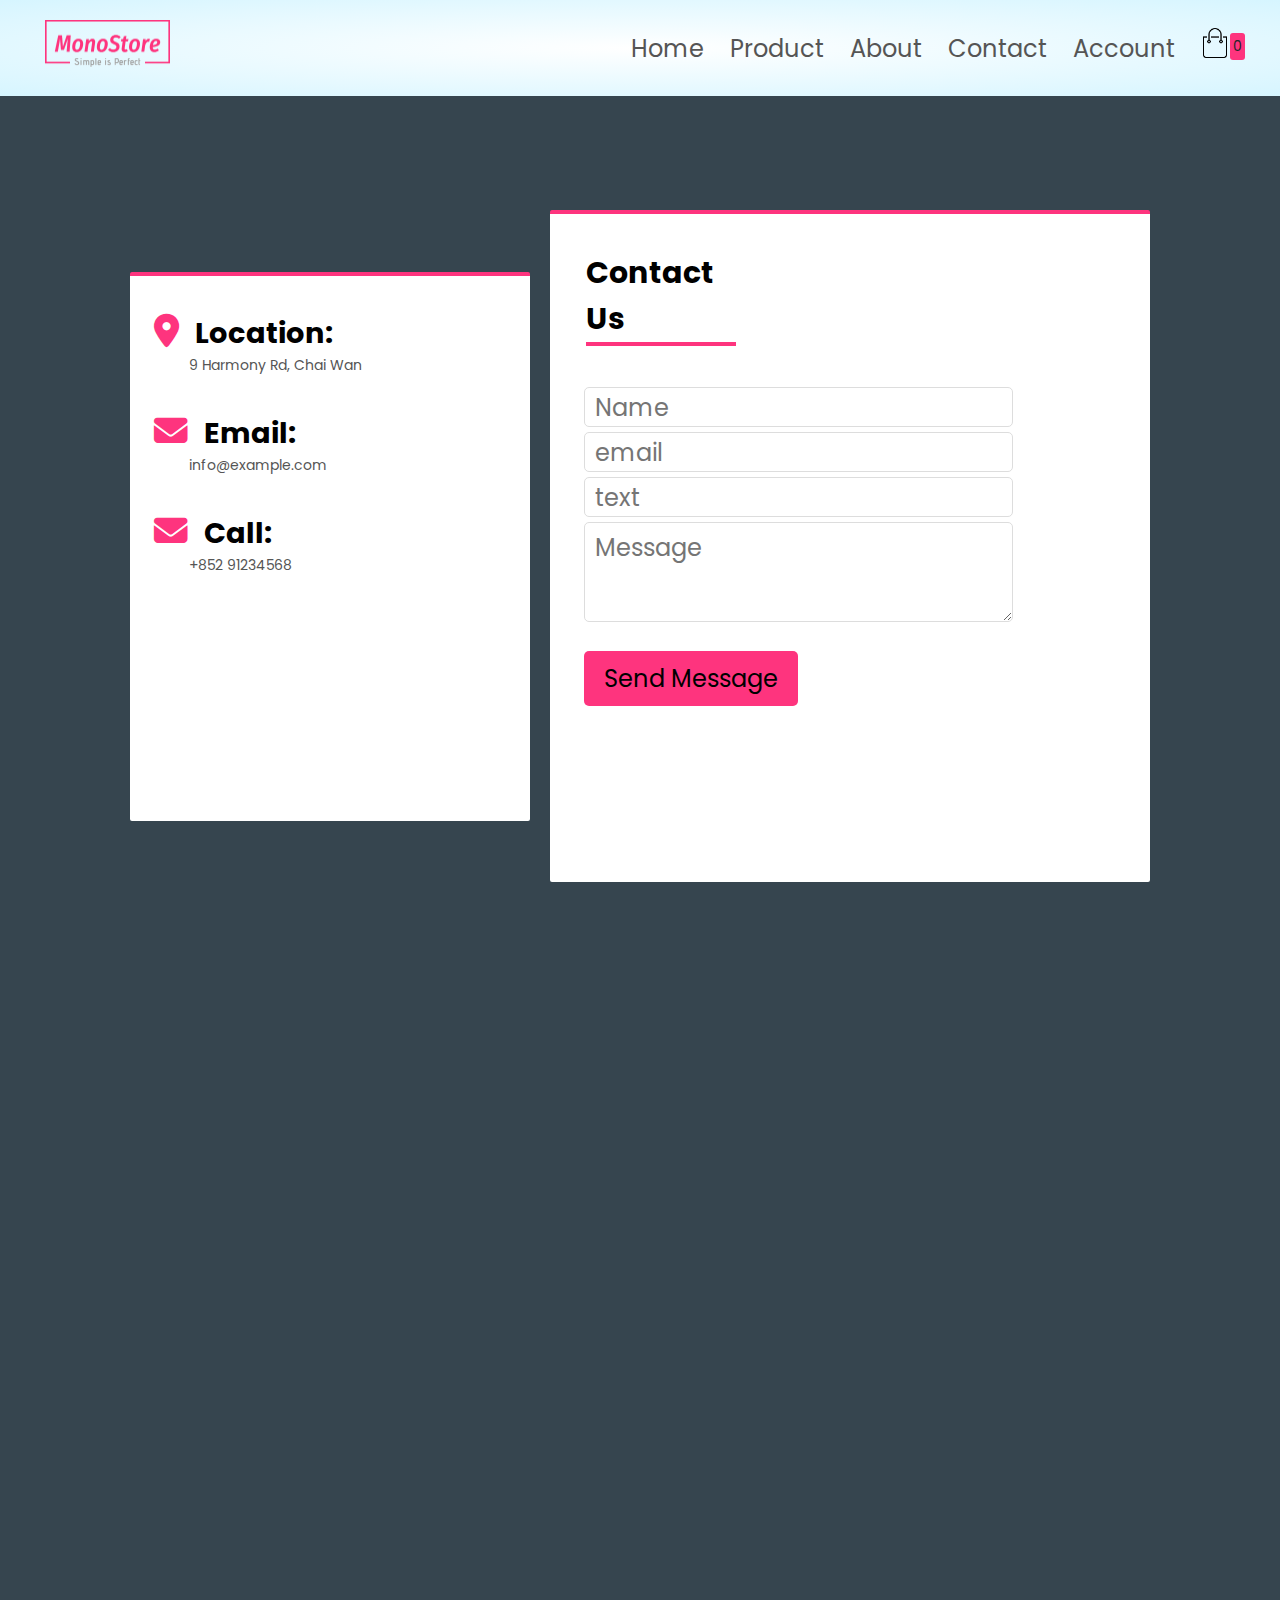
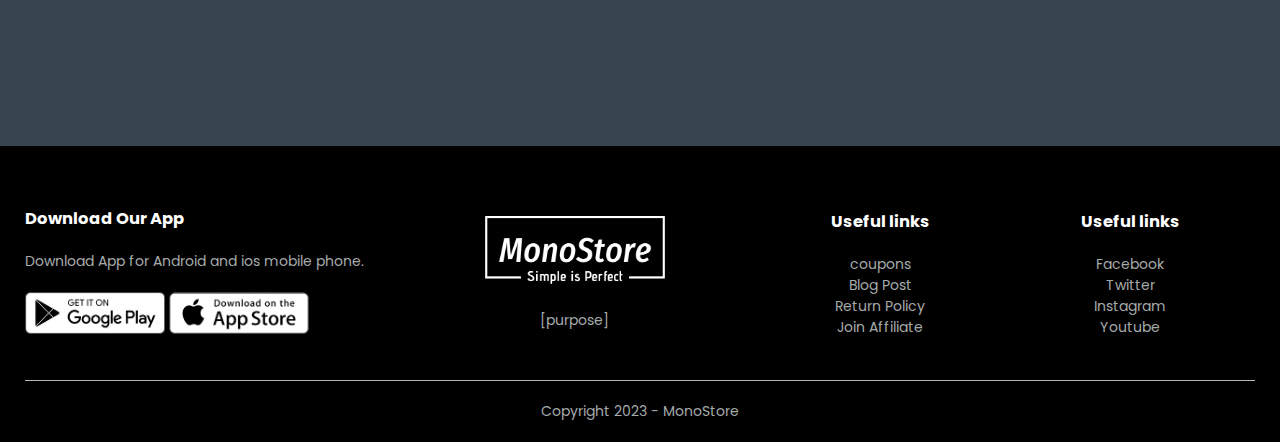
<file: contact us/contact.html>
<!DOCTYPE html>
<html lang="en">
  <head>
    <meta charset="UTF-8" />
    <meta http-equiv="X-UA-Compatible" content="IE=edge" />
    <meta name="viewport" content="width=device-width, initial-scale=1.0" />
    <link rel="stylesheet" href="../css/style.css" />
    <style>
        @import url("https://fonts.googleapis.com/css2?family=Poppins&family=Roboto&display=swap");

 * {
  box-sizing: 0;
  padding: 0;
  margin: 0;
  font-family: "Poppins", sans-serif;
}

body {
  background: #36454f;
  max-width: 100%;
  height: 100vh;
} 

.container112233 {
  width: 100%;
  height: 100vh;
  display: flex;
  flex-wrap: wrap;
  justify-content: center;
  align-items: center;
}

.container112233 .contact_data {
  background: #fff;
  width: 600px;
  border-radius: 02px;
  border-top: 04px solid #FE347E;
  margin: 0 10px;
}

.container112233 .contact_data form {
  padding: 0 1rem;
}

.container112233 .contact_data form input,
textarea {
  width: 95%;
  margin: 05px 0 0 10px;
  padding: 07px 10px;
  border: 1px solid #ddd;
  font-size: 1rem;
  border-radius: 05px;
}

.container112233 .contact_data h2 {
  margin: 1.5rem;
  border-bottom: 0.2rem #FE347E solid;
  width: 25%;
}

.container112233 .contact_data label {
  display: block;
  padding-top: 15px;
  padding-left: 10px;
}

.container112233 .contact_data button {
  margin: 20px 10px;
  border: none;
  padding: 10px 20px;
  background: #FE347E;
  font-size: 1rem;
  border-radius: 05px;
  cursor: pointer;
  transition: all 0.3s;
}

.container112233 .contact_data button:hover {
  background: #FE347E;
  transition: 0.3s;
  color: #fff;
}

.container112233 .contact_data2 {
  background: #fff;
  border-radius: 02px;
  border-top: 04px solid #FE347E;
  width: 400px;
  margin: 0 10px;
}

.container112233 .contact_data2 ul {
  list-style: none;
}

.container112233 .contact_data2 ul li {
  margin: 1.5rem 1rem;
}

.container112233 .contact_data2 ul li i {
  font-size: 1.4rem;
  color: #FE347E;
}

.container112233 .contact_data2 ul li strong {
  margin-left: 10px;
  font-size: 1.2rem;
}

.container112233 .contact_data2 ul li p {
  font-size: 14px;
  margin-left: 35px;
}

.container112233 .contact_data2 .map iframe {
  width: 90%;
  height: 200px;
  margin: 0 1rem;
}

@media (max-width: 1037px) {
  .container112233 .contact_data,
  .contact_data2 {
    width: 80%;
    margin: 10px 0px;
  }
  .container112233 .contact_data h2 {
    width: 50%;
  }
}

@media (max-width: 768px) {
  .container112233 .contact_data2 {
    width: 75%;
    margin: 10px 0px;
  }
  .container112233 .contact_data h2 {
    width: 50%;
  }
} 
    </style>
    <link
      rel="stylesheet"
      href="https://cdnjs.cloudflare.com/ajax/libs/font-awesome/6.2.0/css/all.min.css"
    />
    <title>Responsive Contact Us Page in HTML and CSS</title>
  </head>
  <body>

    <div class="header">
        <div class="container">
            <div class="navbar">
                <div class="logo">
                    <img src="../images/logo.png" width="125px">
                </div>
                <nav>
                    <ul id="MenuItems">
                        <li><a href="../index.html">Home</a></li>
                        <li><a href="../products/products.HTML">Product</a></li>
                        <li><a href="../">About</a></li>
                        <li><a href="../">Contact</a></li>
                        <li><a href="../login/account.html">Account</a></li>
                    </ul>
                </nav>
    
    
                <a href="../products/porducts detail/Cart/cart.html">
    
    
    
                    <div class="cart">
    
                         <img src="../images/cart.png" width="30px" height="30px" alt=""> 
    
                      <i class="bi bi-cart2"></i>
                      <div id="cartAmount" class="cartAmount">0</div>
                    </div>
    
                    
                  </a>
    
                <img src="../images/menu.png" class="menu-icon" onclick="menutoggle()">
            </div>
    
        </div>
    </div>




<div class="content-wrapper01">

    <div class="container112233">
      <div class="contact_data2">
        <ul>
          <li>
            <i class="fa-solid fa-location-dot"></i>
            <strong>Location:</strong>
            <p>9 Harmony Rd, Chai Wan</p>
          </li>
          <li>
            <i class="fa-solid fa-envelope"></i>
            <strong>Email:</strong>
            <p>info@example.com</p>
          </li>
          <li>
            <i class="fa-solid fa-envelope"></i>
            <strong>Call:</strong>
            <p>+852 91234568</p>
          </li>
        </ul>
        <div class="map">
            <iframe src="https://www.google.com/maps/embed?pb=!1m18!1m12!1m3!1d2052.4079909869247!2d114.2499601828766!3d22.264676262800755!2m3!1f0!2f0!3f0!3m2!1i1024!2i768!4f13.1!3m3!1m2!1s0x3404022fc0016e5b%3A0x6262498d867f5385!2sThe%20Chinese%20Foundation%20Secondary%20School!5e0!3m2!1sen!2shk!4v1698649016984!5m2!1sen!2shk" width="600" height="450" style="border:0;" allowfullscreen="" loading="lazy" referrerpolicy="no-referrer-when-downgrade"></iframe>
        </div>
      </div>
      <div class="contact_data ">
        <h2 style="    font-size: 30px;        ">Contact Us</h2>
        <form action="#" style="width: 500px; height: 500px;">
          <label for="">Name</label>
          <input type="text" placeholder="Name" style="background-color: #fff; height: 40px;" required/>
          <label for="" >Email</label>
          <input type="email" placeholder="email" style="background-color: #fff; height: 40px;" required />
          <label for="">Subject</label>
          <input type="text" placeholder="text" style="background-color: #fff; height: 40px;" required />
          <label for="">Message</label>
          
          <textarea name="" placeholder="Message" style="height: 20%;" id="" cols="30" rows="05" required></textarea>
          <button id="myButton">Send Message</button> 

        </form>          
      </div>
    </div>
</div>



    <div class="footer">
        <div class="container">
            <div class="row">
                <div class="footer-col-1">
                    <h3>Download Our App</h3>
                    <p>Download App for Android and ios mobile phone.</p>
                    <div class="app-logo">
                        <img src="../images/play-store.png" alt="">
                        <img src="../images/app-store.png" alt="">

                    </div>

                </div>
                <div class="footer-col-2">
                    <img src="../images/logo-white.png" alt="">
                    <p>[purpose]</p>
                </div>
                <div class="footer-col-3">
                    <h3>Useful links</h3>
                    <ul>
                        <li>coupons</li>
                        <li>Blog Post</li>
                        <li>Return Policy</li>
                        <li>Join Affiliate</li>
                    </ul>
                </div>
                <div class="footer-col-4">
                    <h3>Useful links</h3>
                    <ul>
                        <li>Facebook</li>
                        <li>Twitter</li>
                        <li>Instagram</li>
                        <li>Youtube</li>
                    </ul>
                </div>
            </div>
            <hr>
            <p class="copyright">Copyright 2023 - MonoStore</p>
        </div>
    </div>
  </body>
  <script>
    var MenuItems = document.getElementById("MenuItems");

    MenuItems.style.maxHeight = "0px";

    function menutoggle(){
        if(MenuItems.style.maxHeight == "0px")
            {
                MenuItems.style.maxHeight = "200px";
            }
        else
            {
                MenuItems.style.maxHeight = "0px";
            }
    }
</script>

  <script>
document.getElementById("myButton").addEventListener("click", function(){
 alert("success");
});
    </script>

</html>
</file>
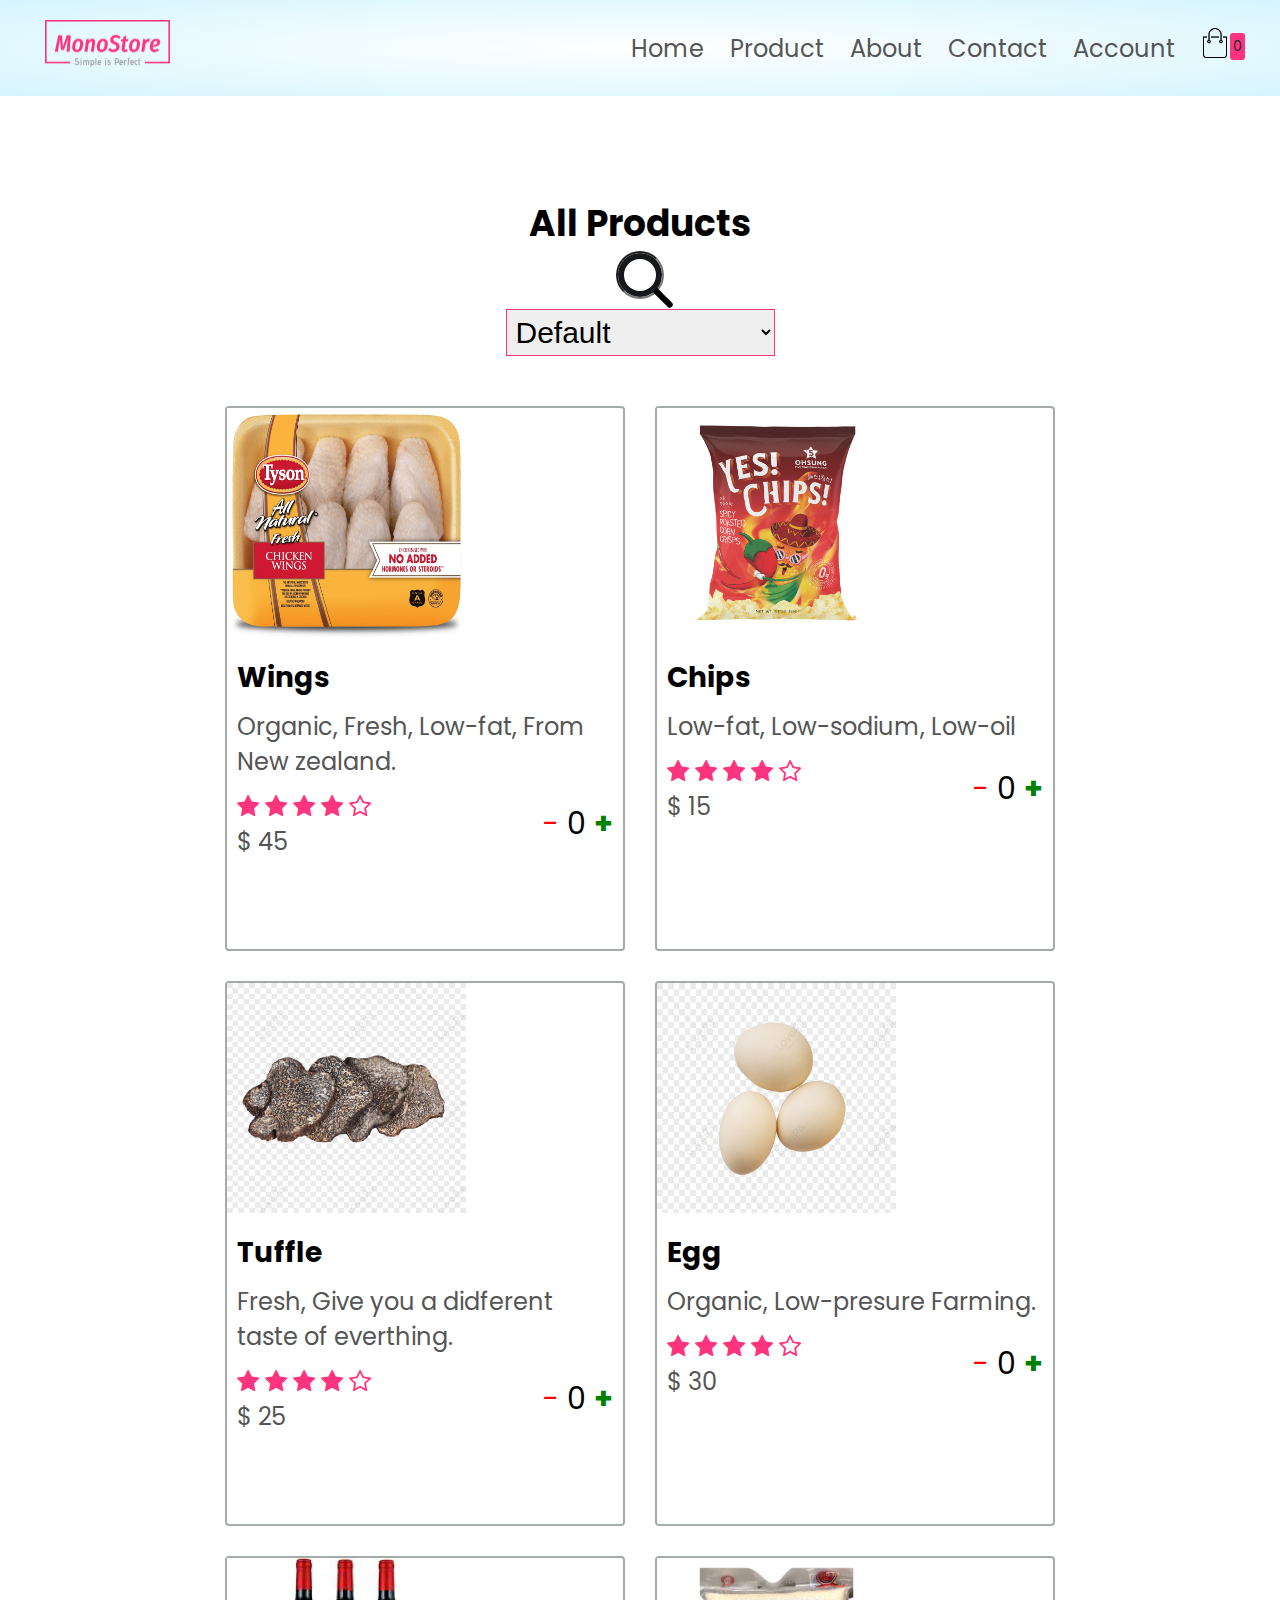
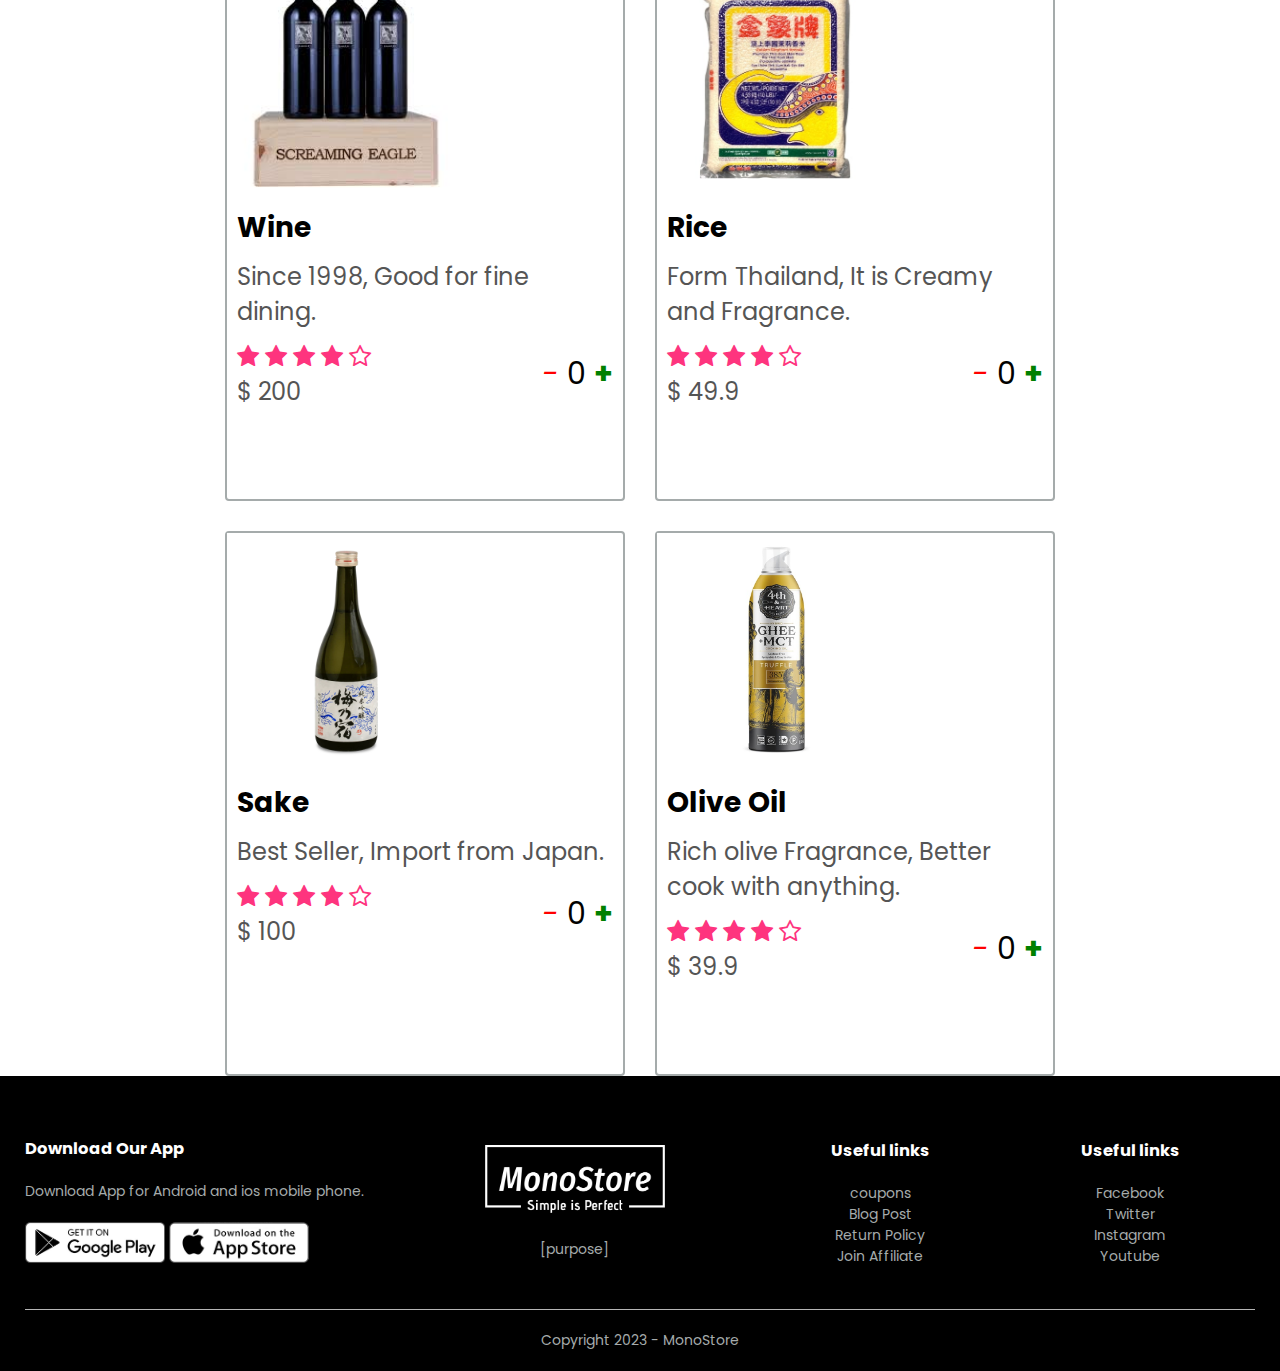
<file: products/products.HTML>
<!DOCTYPE html>
<html lang="en">
<head>
    <meta charset="UTF-8">
    <meta name="viewport" content="width=device-width, initial-scale=1.0">
    <title>All Products -MononStore</title>
    <link rel="stylesheet" href="../css/style.css">
    <link rel="website icon" type="png" href="../images/logo-small.png">
    <link href="https://fonts.googleapis.com/css2?family=Poppins:wght@300;400;500;600;700&display=swap" rel="stylesheet">
    <link rel="stylesheet" href="../css/font-awesome/css/font-awesome.min.css">
</head>
<body>
    <div class="header">

    <div class="container">
        <div class="navbar">
            <div class="logo">
                <img src="../images/logo.png" width="125px">
            </div>
            <nav>
                <ul id="MenuItems">
                    <li><a href="../index.html">Home</a></li>
                    <li><a href="../products/products.HTML">Product</a></li>
                    <li><a href="../about us/about.html">About</a></li>
                    <li><a href="../contact us/contact.html">Contact</a></li>
                    <li><a href="../login/account.html">Account</a></li>
                </ul>
            </nav>
            <a href="../products/porducts detail/Cart/cart.html">
            <div class="cart">
                <img src="../images/cart.png" width="30px" height="30px" alt="">
                <div id="cartAmount" class="cartAmount">0</div>
            </div>
            </a>
            <img src="../images/menu.png" class="menu-icon" onclick="menutoggle()">
        </div>
    </div>
</div>




<!---------------Products------------------>
     <div class="row row-2">
            <h2 style="color: #000; margin: auto;">All Products</h2>
            
            <form class="form01">
                <label for="search">Search</label>
                <input class="searchinput" id="search" type="search" pattern=".*\S.*" required>
                <span class="caret"></span>
            </form>
            <select  style="font-size: 30px; font-weight: 400; margin: auto;">
                <option value="">Default</option>
                <option value="">Sort by Price</option>
                <option value="">Sort by Popularity</option>
                <option value="">Sort by Rating</option>
                <option value="">Sort by Sale</option>
            </select>
        </div>
    <div class="small-container">
        <div class="shop" id="shop">
        </div>
    </div>





   <!-------footer ----------->
    <div class="footer">
        <div class="container">
            <div class="row">
                <div class="footer-col-1">
                    <h3>Download Our App</h3>
                    <p>Download App for Android and ios mobile phone.</p>
                    <div class="app-logo">
                        <img src="../images/play-store.png" alt="">
                        <img src="../images/app-store.png" alt="">

                    </div>

                </div>
                <div class="footer-col-2">
                    <img src="../images/logo-white.png" alt="">
                    <p>[purpose]</p>
                </div>
                <div class="footer-col-3">
                    <h3>Useful links</h3>
                    <ul>
                        <li>coupons</li>
                        <li>Blog Post</li>
                        <li>Return Policy</li>
                        <li>Join Affiliate</li>
                    </ul>
                </div>
                <div class="footer-col-4">
                    <h3>Useful links</h3>
                    <ul>
                        <li>Facebook</li>
                        <li>Twitter</li>
                        <li>Instagram</li>
                        <li>Youtube</li>
                    </ul>
                </div>
            </div>
            <hr>
            <p class="copyright">Copyright 2023 - MonoStore</p>
        </div>
    </div>
    <!-----------js for toggle menu------------>
        <script>
            var MenuItems = document.getElementById("MenuItems");

            MenuItems.style.maxHeight = "0px";

            function menutoggle(){
                if(MenuItems.style.maxHeight == "0px")
                    {
                        MenuItems.style.maxHeight = "200px";
                    }
                else
                    {
                        MenuItems.style.maxHeight = "0px";
                    }
            }
        </script>

</body>
<script src="../js/cart/Data.js"></script>
<script src="../js/cart/main.js"></script>

</html>
</file>
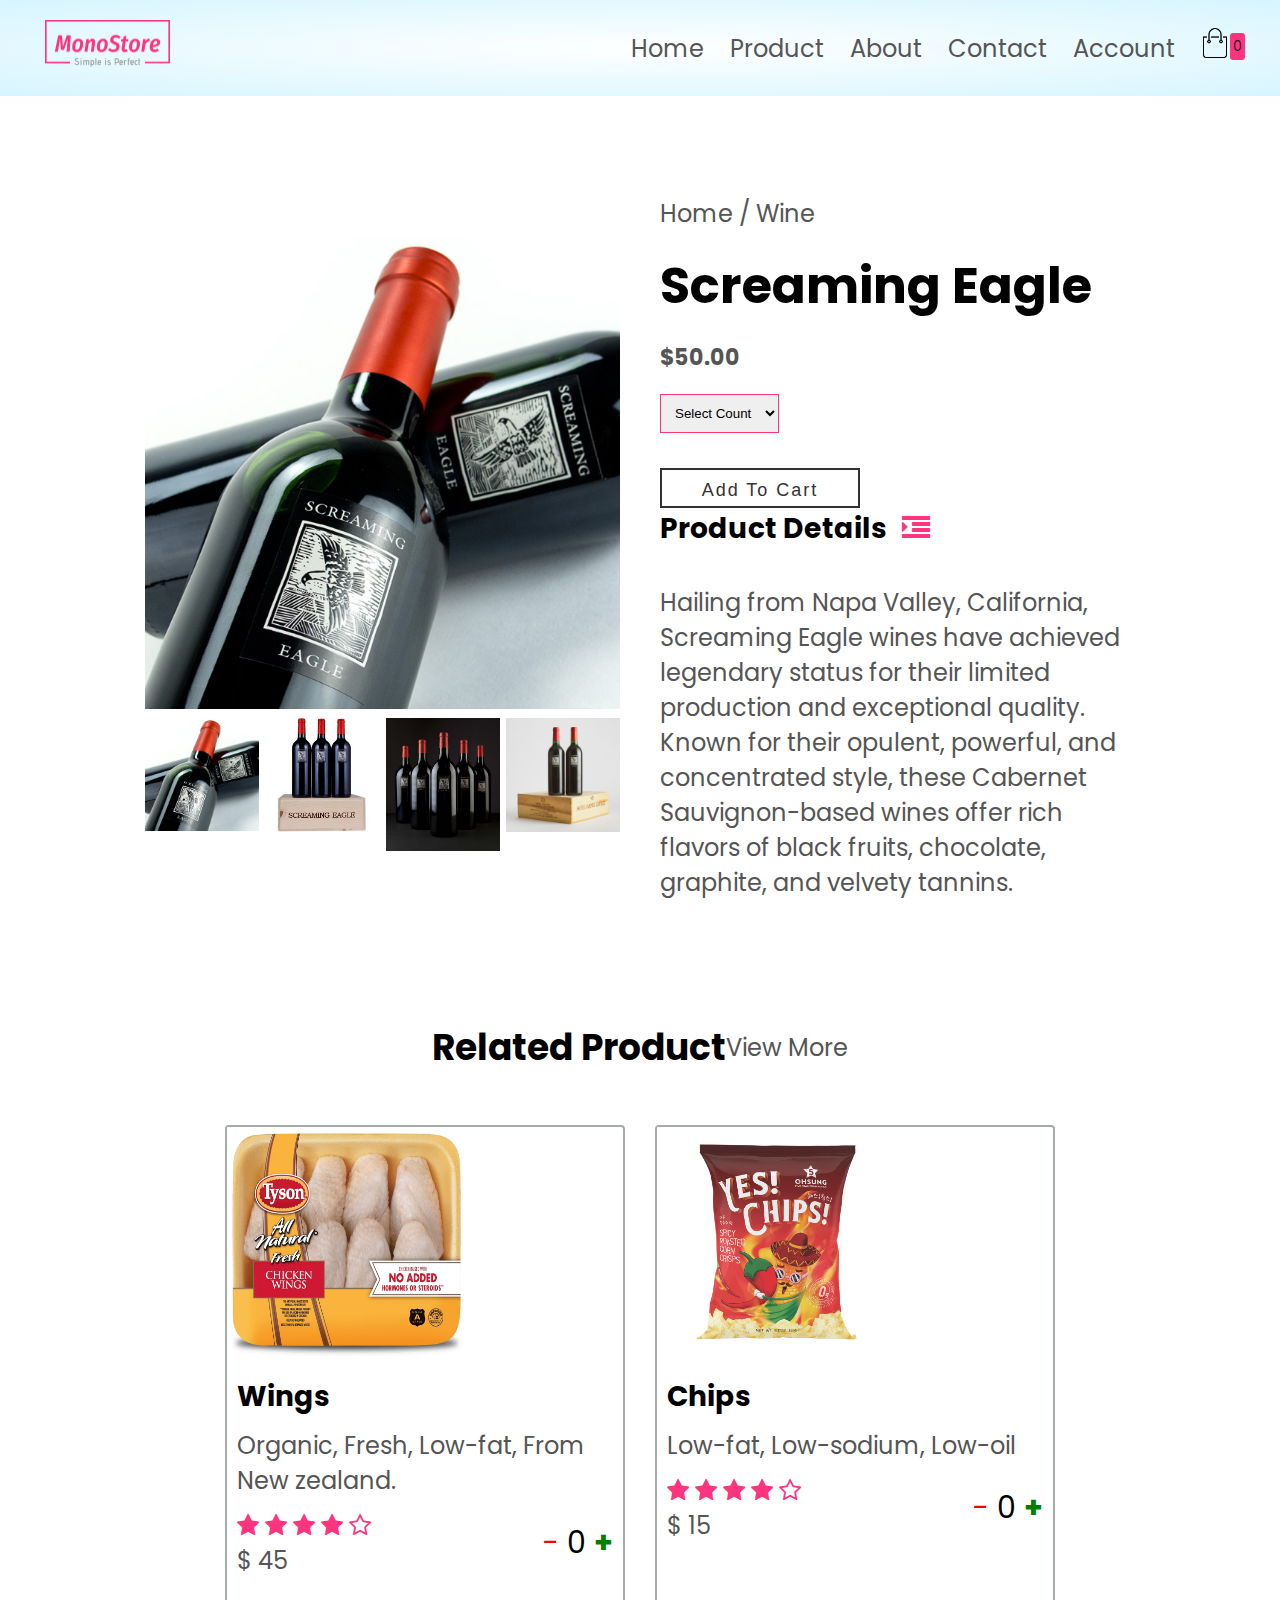
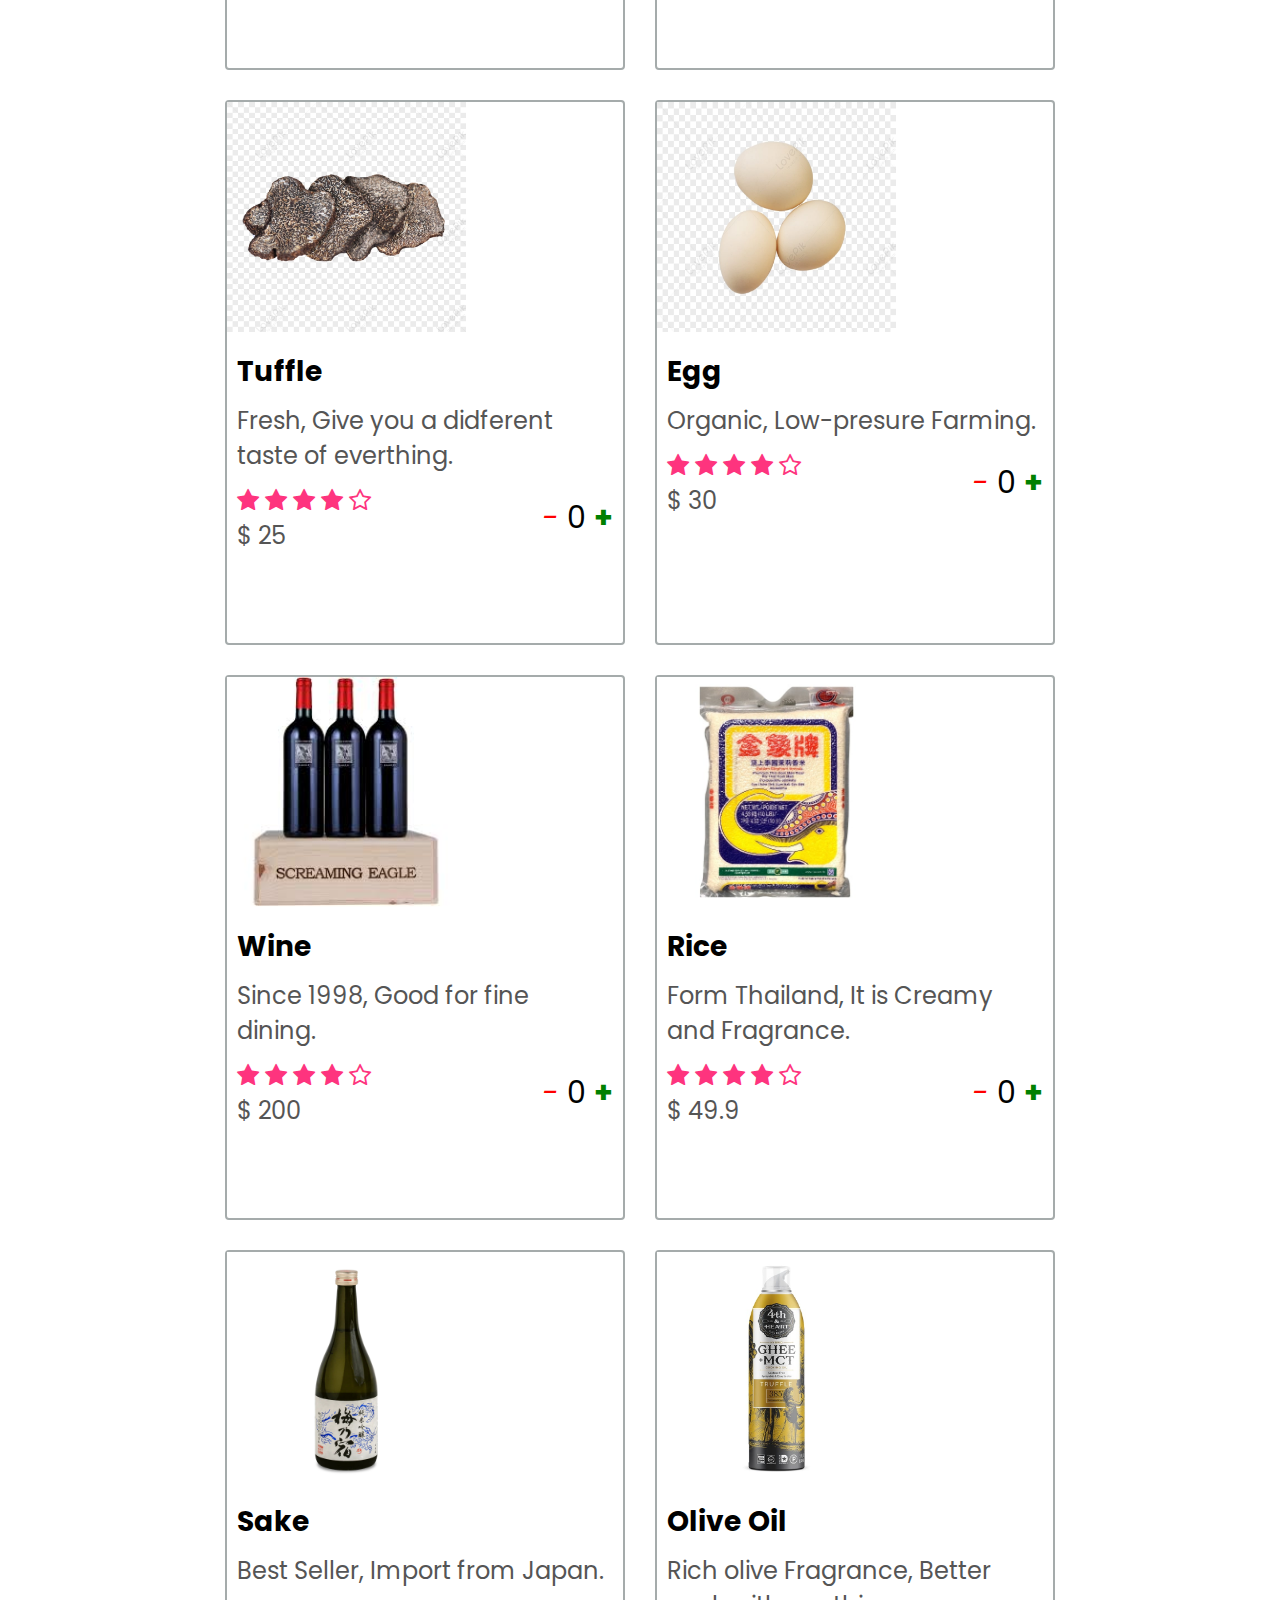
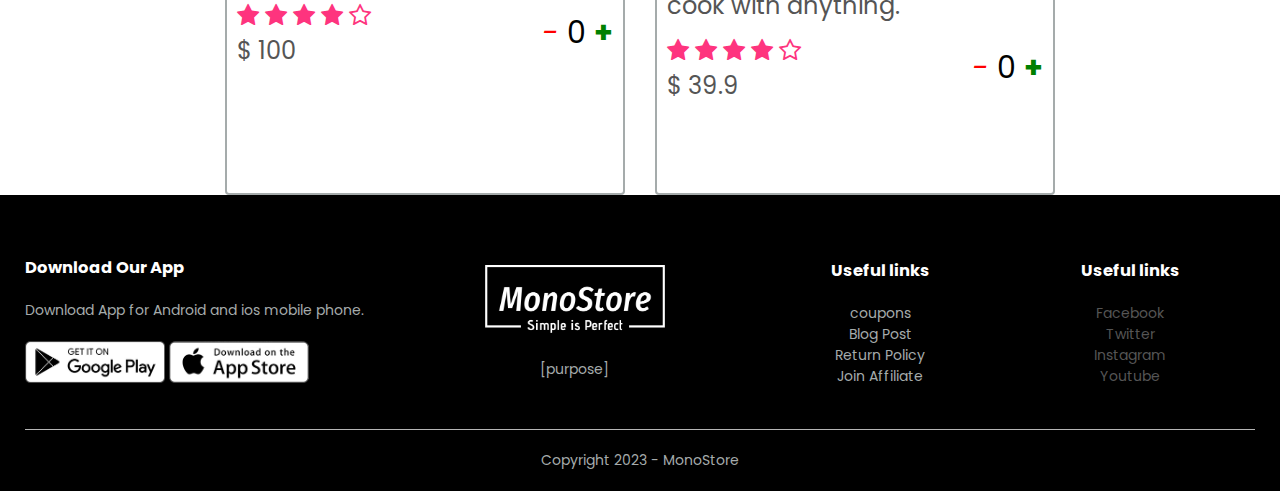
<file: products/porducts detail/product-detail.html>
<!DOCTYPE html>
<html lang="en">
<head>
    <meta charset="UTF-8">
    <meta name="viewport" content="width=device-width, initial-scale=1.0">
    <title>Products -MononStore</title>
    <link rel="stylesheet" href="../../css/style.css">
    <link rel="website icon" type="png" href="../../images/logo-small.png">
    <link href="https://fonts.googleapis.com/css2?family=Poppins:wght@300;400;500;600;700&display=swap" rel="stylesheet">
    <link rel="stylesheet" href="../../css/font-awesome/css/font-awesome.min.css">
</head>
<body>
    <div class="header">

    <div class="container">
        <div class="navbar">
            <div class="logo">
                <img src="../../images/logo.png" width="125px">
            </div>
            <nav>
                <ul id="MenuItems">
                    <li><a href="../../index.html">Home</a></li>
                    <li><a href="../../products/products.HTML">Product</a></li>
                    <li><a href="../../about us/about.html">About</a></li>
                    <li><a href="../../contact us/contact.html">Contact</a></li>
                    <li><a href="../../login/account.html">Account</a></li>
                </ul>
            </nav>


            <a href="Cart/cart.html">



                <div class="cart">

                    <img src="../../images/cart.png" width="30px" height="30px" alt="">

                  <i class="bi bi-cart2"></i>
                  <div id="cartAmount" class="cartAmount">0</div>
                </div>

                
              </a>

            <img src="../../images/menu.png" class="menu-icon" onclick="menutoggle()">
        </div>

    </div>
</div>


<!--------------------single produt details------------>

<div class="small-container single-product">
    <div class="row">
        <div class="col-2">
            <img src="../../images/gallery-1.jpg" width="100%" id="ProductImg" alt="">
            <div class="small-img-row">
                <div class="small-img-col">
                    <img src="../../images/gallery-1.jpg" class="small-img" alt="">
                </div>
                <div class="small-img-col">
                    <img src="../../images/gallery-2.jpeg" class="small-img" alt="">
                </div>
                <div class="small-img-col">
                    <img src="../../images/gallery-3.jpg" class="small-img" alt="">
                </div>
                <div class="small-img-col">
                    <img src="../../images/gallery-4.jpg" class="small-img" alt="">
                </div>
            </div>
        </div>
        <div class="col-2" id=product-id-jfhgbvnscs >
            <p><a href="../../index.html">Home</a> / Wine</p>
            <h1>Screaming Eagle</h1>
            <h4>$50.00</h4>
            <select name="" id="ddlViewBy">
                <option value="" disabled selected>Select Count</option>
                <option value="1">1</option>
                <option value="2">2</option>
                <option value="3">3</option>
                <option value="4">4</option>
                <option value="5">5</option>
            </select>
            <br>
            <!---<input type="number" value="1" width="10px"> ---->
            <a href="" class="buy" onclick="countsel()"><span>Add To Cart</span></a>
            <h3>Product Details <i class="fa fa-indent"></i></h3>
            <br>
            <p>Hailing from Napa Valley, California, Screaming Eagle wines have achieved legendary status for their limited production and exceptional quality. Known for their opulent, powerful, and concentrated style, these Cabernet Sauvignon-based wines offer rich flavors of black fruits, chocolate, graphite, and velvety tannins.</p>
            <div class="shop" id="details">   
            </div>
        </div>
    </div>
</div>




<!----title------>
    <div class="small-container">
        <div class="row row-2">
            <h2>Related Product</h2>
            <p>View More</p>
        </div>
    </div>
<!---------------Products------------------>
    <div class="small-container">
        <div class="shop" id="shop">
        </div>

        </div>

        
        
    </div>


   <!-------footer ----------->
    <div class="footer">
        <div class="container">
            <div class="row">
                <div class="footer-col-1">
                    <h3>Download Our App</h3>
                    <p>Download App for Android and ios mobile phone.</p>
                    <div class="app-logo">
                        <img src="../../images/play-store.png" alt="">
                        <img src="../../images/app-store.png" alt="">

                    </div>

                </div>
                <div class="footer-col-2">
                    <img src="../../images/logo-white.png" alt="">
                    <p>[purpose]</p>
                </div>
                <div class="footer-col-3">
                    <h3>Useful links</h3>
                    <ul>
                        <li>coupons</li>
                        <li>Blog Post</li>
                        <li>Return Policy</li>
                        <li>Join Affiliate</li>
                    </ul>
                </div>
                <div class="footer-col-4">
                    <h3>Useful links</h3>
                    <ul>
                        <li><a href="https://www.facebook.com/">Facebook</a></li>
                        <li><a href="https://twitter.com/home">Twitter</a></li>
                        <li><a href="https://www.instagram.com/">Instagram</a></li>
                        <li><a href="https://www.youtube.com/">Youtube</a></li>
                    </ul>
                </div>
            </div>
            <hr>
            <p class="copyright">Copyright 2023 - MonoStore</p>
        </div>
    </div>
    <!-----------js for toggle menu------------>
        <script>
            var MenuItems = document.getElementById("MenuItems");

            MenuItems.style.maxHeight = "0px";

            function menutoggle(){
                if(MenuItems.style.maxHeight == "0px")
                    {
                        MenuItems.style.maxHeight = "200px";
                    }
                else
                    {
                        MenuItems.style.maxHeight = "0px";
                    }
            }
        </script>
    <!-----------js for product gallery------------>
        <script>
            var ProductImg = document.getElementById("ProductImg");
            var SmallImg = document.getElementsByClassName("small-img");

            SmallImg[0].onclick = function()
            {
                ProductImg.src = SmallImg[0].src;
            }
            SmallImg[1].onclick = function()
            {
                ProductImg.src = SmallImg[1].src;
            }
            SmallImg[2].onclick = function()
            {
                ProductImg.src = SmallImg[2].src;
            }
            SmallImg[3].onclick = function()
            {
                ProductImg.src = SmallImg[3].src;
            }
        </script>

    
        <script src="../../js/cart/Data.js"></script>
        <!-- <script src="../../js/cart/detail.js"></script> -->
        <script src="../../js/cart/main.js"></script>

</body>
</html>
</file>
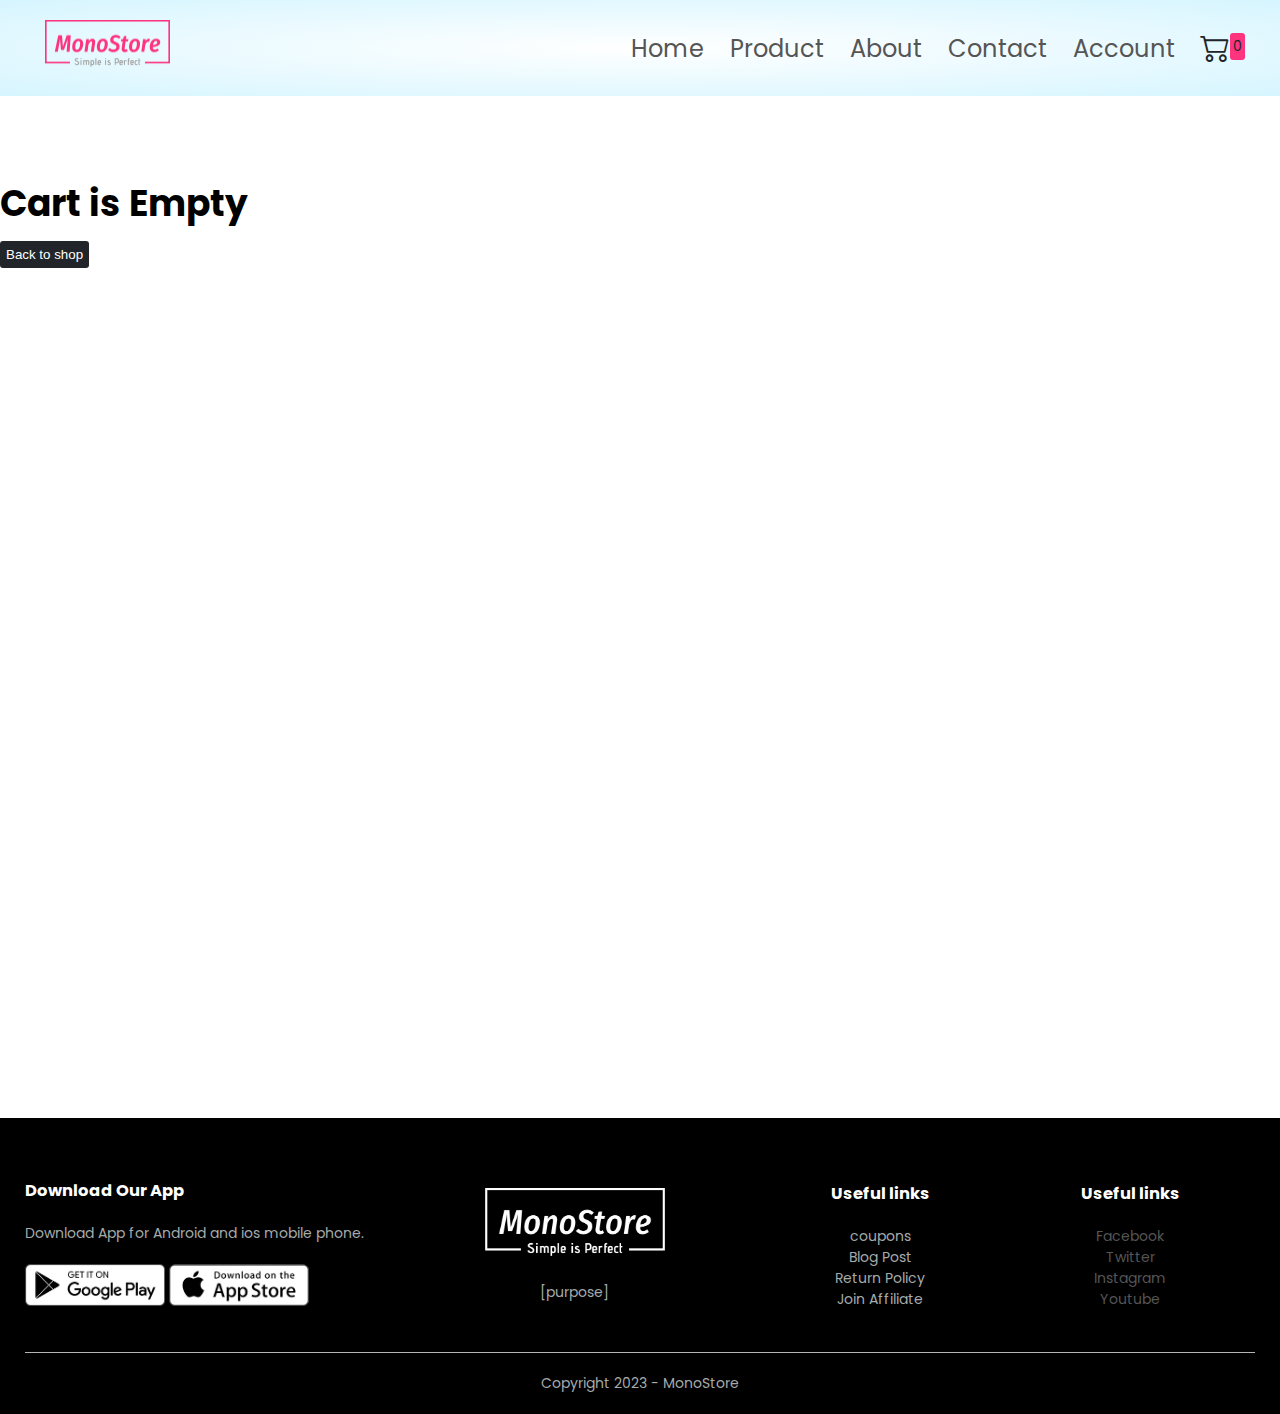
<file: products/porducts detail/Cart/cart.html>
<!DOCTYPE html>
<html lang="en">
<head>
    <meta charset="UTF-8">
    <meta name="viewport" content="width=device-width, initial-scale=1.0">
    <title>Products -MononStore</title>
    <link rel="website icon" type="png" href="../../../images/logo-small.png">
    <link rel="stylesheet" href="../../../css/style.css">
    <link href="https://fonts.googleapis.com/css2?family=Poppins:wght@300;400;500;600;700&display=swap" rel="stylesheet">
    <link rel="stylesheet" href="../../../css/font-awesome/css/font-awesome.min.css">
    <link rel="stylesheet" href="https://cdn.jsdelivr.net/npm/bootstrap-icons@1.8.1/font/bootstrap-icons.css">

</head>
<body>



    <div class="header">
        <div class="container">
            <div class="navbar">
                <div class="logo">
                    <img src="../../../images/logo.png" width="125px">
                </div>
                <nav>
                    <ul id="MenuItems">
                        <li><a href="../../../index.html">Home</a></li>
                        <li><a href="../../../products/products.HTML">Product</a></li>
                        <li><a href="../../../">About</a></li>
                        <li><a href="../../../">Contact</a></li>
                        <li><a href="../../../login/account.html">Account</a></li>
                    </ul>
                </nav>
    
    
                <a href="cart.html">
    
    
    
                    <div class="cart">
    
                        <!-- <img src="../../../images/cart.png" width="30px" height="30px" alt=""> -->
    
                      <i class="bi bi-cart2"></i>
                      <div id="cartAmount" class="cartAmount">0</div>
                    </div>
    
                    
                  </a>
    
                <img src="../../../images/menu.png" class="menu-icon" onclick="menutoggle()">
            </div>
    
        </div>
    </div>
    


<!-- cart item details -->

<div class="content-wrapper01">
<div class="col cart-page">
    <div id="label" class="text-center"></div>
    <div class="shopping-cart"  id="shopping-cart">
    </div>
</div>
 </div>
 
 
 
 
 
 
 <!-------cart items details------------>
    <!-- <div class="small-container cart-page">

        <table>
            <tr>
                <th>Product</th>
                <th>Quantity</th>
                <th>Subtotal</th>

            </tr>
            <tr>
                <td>
                    <div class="cart-info">
                        <img src="../../../images/buy-1.jpg" alt="">
                        <div>
                            <p>[product name]</p>
                            <small>Price: $100.00</small>
                            <br>
                            <a href="#">Remove</a>
                        </div>
                    </div>

                </td>
                <td><input type="number" value="1"></td>
                <td>$100.00</td>
            </tr>
            <tr>
                <td>
                    <div class="cart-info">
                        <img src="../../../images/buy-2.jpg" alt="">
                        <div>
                            <p>[product name]</p>
                            <small>Price: $50.00</small>
                            <br>
                            <a href="#">Remove</a>
                        </div>
                    </div>

                </td>
                <td><input type="number" value="1"></td>
                <td>$50.00</td>
            </tr>
            <tr>
                <td>
                    <div class="cart-info">
                        <img src="../../../images/buy-3.jpg" alt="">
                        <div>
                            <p>[product name]</p>
                            <small>Price: $50.00</small>
                            <br>
                            <a href="#">Remove</a>
                        </div>
                    </div>

                </td>
                <td><input type="number" value="1"></td>
                <td>$50.00</td>
            </tr>
        </table>

        <div class="total-price">
            <table>
                <tr>
                    <td>Subtotal</td>
                    <td>$200.00</td>

                </tr>
                <tr>
                    <td>Tax</td>
                    <td>$35.00</td>
                </tr>
                <tr>
                    <td>Total</td>
                    <td>$230.00</td>
                </tr>
            </table>

        </div>
    </div> -->



   <!-------footer ----------->
    <div class="footer">
        <div class="container">
            <div class="row">
                <div class="footer-col-1">
                    <h3>Download Our App</h3>
                    <p>Download App for Android and ios mobile phone.</p>
                    <div class="app-logo">
                        <img src="../../../images/play-store.png" alt="">
                        <img src="../../../images/app-store.png" alt="">

                    </div>

                </div>
                <div class="footer-col-2">
                    <img src="../../../images/logo-white.png" alt="">
                    <p>[purpose]</p>
                </div>
                <div class="footer-col-3">
                    <h3>Useful links</h3>
                    <ul>
                        <li>coupons</li>
                        <li>Blog Post</li>
                        <li>Return Policy</li>
                        <li>Join Affiliate</li>
                    </ul>
                </div>
                <div class="footer-col-4">
                    <h3>Useful links</h3>
                    <ul>
                        <li><a href="https://www.facebook.com/">Facebook</a></li>
                        <li><a href="https://twitter.com/home">Twitter</a></li>
                        <li><a href="https://www.instagram.com/">Instagram</a></li>
                        <li><a href="https://www.youtube.com/">Youtube</a></li>
                    </ul>
                </div>
            </div>
            <hr>
            <p class="copyright">Copyright 2023 - MonoStore</p>
        </div>
    </div>
    <!-----------js for toggle menu------------>
        <script>
            var MenuItems = document.getElementById("MenuItems");

            MenuItems.style.maxHeight = "0px";

            function menutoggle(){
                if(MenuItems.style.maxHeight == "0px")
                    {
                        MenuItems.style.maxHeight = "200px";
                    }
                else
                    {
                        MenuItems.style.maxHeight = "0px";
                    }
            }
        </script>


</body>
<script src="../../../js/cart/Data.js"></script>
<script src="../../../js/cart/cart.js"></script>


</html>
</file>
<file: css/style.css>
*{
    margin: 0;
    padding: 0;
    box-sizing: border-box;
}

html, body {
 height: 100%;
 margin: 0;
}
body{
    font-family:'Poppins', sans-serif ;
    min-height: 100vh;
    display: flex;
    flex-direction: column;
}

.fab-container{
	position: fixed;
	bottom: 50px;
	right: 50px;
	z-index: 999;
	cursor: pointer;
}

.fab-icon-holder{
	width: 50px;
	height: 50px;
	border-radius: 100%;
	background: #000000;
	box-shadow: 0 6px 20px rgba(0,0,0,0.2);
}

.fab-icon-holder:hover{
	opacity: 0.8;
}

.fab-icon-holder i {
	display: flex;
	align-items: center;
	justify-content: center;
	height: 100%;
	font-style: 25px;
	color: #fff;
}

.fab{
	width: 60px;
	height: 60px;
	background: #FE347E;
}

.fab-options{
	list-style-type: none;
	margin: 0;
	position: absolute;
	bottom: 70px;
	right: 0;
	opacity: 0;
	transition: all 0.3s ease;
	transform: scale(0);
	transform-origin: 85% bottom;
}

.fab:hover + .fab-options, .fab-options:hover{
	opacity: 1;
	transform: scale(1);
}

.fab-options li{
	display: flex;
	justify-content: flex-end;
	padding: 5px;
}

.fab-label{
	padding: 2px 5px;
	align-self: center;
	user-select: none;
	white-space: nowrap;
	border-radius: 3px;
	font-size: 16px;
	background: #666;
	color: #fff;
	box-shadow: 0 6px 20px rgba(0,0,0,0.2);
	margin-right: 10px;
}
.navbar{
    display: flex;
    align-items: center;
    padding: 20px;
}
nav{
    flex: 1;
    text-align: right;
}
nav ul{
    display: inline-block;
    list-style-type: none;
}
nav ul li{
    display: inline-block;
    margin-right: 20px;
}
a{
    text-decoration: none;
    color: #555;
}
p{
    color: #555;
}
.container{
    max-width: 1300px;
    margin: auto;
    padding-left: 25px;
    padding-right: 25px;
}
.row{
    display: flex;
    align-items: center;
    flex-wrap: wrap;
    justify-content: space-around;
}
.col-2{
    flex-basis: 50%;
    min-width: 300px;
}
.col-2 img{
    max-width: 100%;
    padding: 80px 0;
}
.col-2 h1{
    font-size: 50px;
    line-height: 60px;
    margin: 25px 0;
}
.btn{
    display: inline-block;
    background: #FE347E;
    color: #fff;
    text-align: center;
    padding: 8px 30px;
    margin: 30px 0;
    border-radius: 30px;
    transition: background 0.5;
}

.btn:hover{
    background: #9e5e9b;
}
.header{
    background: radial-gradient(#fff,#d6f5ff);
}
.header .row{
    margin-top: 70px;
}
.categarios{
    margin: 70px 0;
}
.col-3{
    flex-basis: 30%;
    min-width: 250px;
    margin-bottom: 30px;
}
.col-3 img{
    width: 100%;
}
.small-container{
    max-width: 1080px;
    margin: auto;
    padding-left: 25px;
    padding-right: 25px;
}
.col-4{
    flex-basis: 25%;
    padding: 10px;
    min-width: 200px;
    margin-bottom: 50px;
    transition: transform 0.5s;
}
.col-4 img{
    width: 100%;
}
.title{
    text-align: center;
    margin: 0 auto 80px;
    position: relative;
    line-height: 60px;
    color: #555;
}
.title::after{
    content: '';
    background: #FE347E;
    width: 80px;
    height: 5px;
    border-radius: 5px;
    position: absolute;
    bottom: 0;
    left: 50%;
    transform: translateX(-50%);
}

h4{
    color: #555;
    font-weight: normal;
}
.col-4{
    font-size: 14px;
}
.rating .fa{
    color: #FE347E;
}
.col-4:hover{
    transform: translateY(-5px);
}
/*------offer-------*/
.offer{
    background: radial-gradient(#fff,#ffd6d6);
    margin-top: 80px;
    padding: 30px 0 ;
}
.col-2 .offer-img{
    padding: 50px;
}
small{
    color: #555;
}

/*----buy button----*/

 .buy{
    display: block;
    width: 200px;
    height: 40px;
    line-height: 40px;
    font-size: 18px;
    font-family: sans-serif;
    text-decoration: none;
    color: #333;
    border: 2px solid #333;
    letter-spacing: 2px;
    text-align: center;
    position: relative;
    transition: all .35s;
}
 .buy span{
    position: relative;
    z-index: 2;
}
 .buy:after{
    position: absolute;
    content: "";
    top: 0;
    left: 0;
    width: 0;
    height: 100%;
    background: #ff003b;
    transition: all .35s;
}
 .buy:hover{
    color: #fff;
}
 .buy:hover:after{
    width: 100%;
}

/*----testiomial-----*/
.testimonial{
    padding-top: 100px;
}
.testimonial .col-3{
    text-align: center;
    padding: 40px 20px;
    box-shadow: O o 20px Opx rgba(0,0,0,8.1);
    cursor: pointer;
    transition: transform 1 0.5;
}
.testimonial .col-3 img{
    width: 50px;
    margin-top: 20px;
    border-radius: 50%;
}
.testimonial .col-3:hover{
    transform: translateY(-10px);
}
.fa.fa-quote-left{
    font-size: 34px;
    color: #FE347E;
}
.col-3 p{
    font-size: 12px;
    margin: 12px o;
    color: #a5abab;
}
.testimonial .col-3 h3 {
    font-weight: 600;
    color: #555;
    font-size: 16px;
}
/*------brand------*/
.brands{
    margin: 100px auto;
}
.col-5{
    width: 160px;
}
.col-5 img{
    width: 100%;
    cursor: pointer;
    filter: grayscale(100%);
}
.col-5 img:hover{
    filter: grayscale(0);
}

.content-wrapper01 {
    flex: 1;
    padding-bottom: 750px; /* Height of the footer */
   }
/*-----footer-----*/
.group{
    display: flex;
    justify-content: space-between;
}

.footer{
    background: #000;
    color: #a5abab;
    font-size: 14px;
    padding: 60px 0 20px;
    position: 1000px;
    bottom: 0;
    width: 100%;
    height: 50vh; 
}
.footer p{
    color: #a5abab;
}
.footer h3{
    color: #fff;
    margin-bottom: 20px;
}
.footer-col-1, .footer-col-2, .footer-col-3, .footer-col-4{
    min-width: 250px;
    margin-bottom: 20px;
}
.footer-col-1{
    flex-basis: 30%;
}
.footer-col-2{
    flex: 1;
    text-align: center;
}
.footer-col-2 img{
    width: 180px;
    margin-bottom: 20px;
}
.footer-col-3, .footer-col-4{
    flex-basis: 12%;
    text-align: center;
}
ul{
    list-style-type: none;
}
.app-logo{
    margin-top: 20px;
}
.app-logo img{
    width: 140px;
}
.footer hr{
    border: none;
    background: #b5b5b5;
    height: 1px;
    margin: 20px 0;
}
.copyright{
    text-align: center;
}
.menu-icon{
    width: 28px;
    margin-left: 20px;
    display: none;
}
/*-----media query for menu------*/

@media only screen and (max-width: 800px){
    
    nav ul{
        position: absolute;
        top: 70px;
        left: 0;
        background: #333;
        width: 100%;
        overflow: hidden;
        transition: max-height 0.5s;
    }
    nav ul li{
        display: block;
        margin-right: 50px;
        margin-top: 10px;
        margin-bottom: 10px;
    }
    nav ul li a{
        color: #fff;
    }
    .menu-icon{
        display: block;
        cursor: pointer;
    }
}
/*--------- all products page --------*/
.row-2{
    justify-content: space-between;
    margin: 100px auto 50px;
}
select{
    border: 1px solid #FE347E;
    padding: 5px;
}
select:focus{
    outline: none;
}
.page-btn{
    margin: 0 auto 80px;
}
.page-btn span{
    display: inline-block;
    border: 1px solid #FE347E;
    margin-left: 10px;
    width: 40px;
    height: 40px;
    text-align: center;
    line-height: 40px;
    cursor: pointer;
}
.page-btn span:hover{
    background: #FE347E;
    color: #fff;
}


/*------single product details--------*/
.single-product{
    margin-top: 80px;
}
.single-product .col-2 img{
    padding: 0;
}
.single-product .col-2{
    padding: 20px;
}
.single-product h4{
    margin: 20px 0;
    font-size: 22px;
    font-weight: bold;
}
.single-product select{
    display: block;
    padding: 10px;
    margin-top: 20px;
}
.single-product input{
    width: 20px;
    height: 40px;
    padding-left: 10px;
    font-size: 20px;
    margin-right: 10px;
    border: 1px solid #FE347E;
}
input:focus{
    outline: none ;   /*remove the blue outline when click on it */
}
.single-product .fa{
    color: #FE347E;
    margin-left: 10px;
}
.small-img-row{
    display: flex;
    justify-content: space-between;
}
.small-img-col{
    flex-basis: 24%;
    cursor: pointer;
}
  
/*-----cart items --------*/

.cart-page{
    margin: 80px auto;
}
table{
    width: 100%;
    border-collapse: collapse;
}
.cart-info{
    display: flex;
    flex-wrap: wrap;
}
th{
    text-align: left;
    padding: 5px;
    color: #fff;
    background: #FE347E;
    font-weight: normal;
}
td{
    padding: 10px 5px;
}
td input{
    width: 40px;
    height: 30px;
    padding: 5px;
}
td a{
    color: #FE347E;
    font-size: 12px;
}
td img{
    width: 80px;
    height: 80px;
    margin-right: 10px;
}
.total-price{
    display: flex;
    justify-content: flex-end;
}
.total-price table{
    border-top: 3px solid #FE347E;
    width: 100%;
    max-width: 350px;
}
td:last-child{
    text-align: right;
}
th:last-child{
    text-align: right;
}
/*-----account-page------*/

.account-page{
    padding: 50px 0;
    background: radial-gradient(#fff,#ffe3ed);
}
.form-container{
    background: #fff;
    width: 470px;
    height: 600px;
    position: relative;
    text-align: center;
    padding: 20px 0;
    margin: auto;
    box-shadow: 0 0 20px 0px rgba(0,0,0,0.1);
    overflow: hidden;
}
.form-container span{
    font-weight: bold;
    padding: 0 10px;
    color: #a5abab;
    cursor: pointer;
    width: 100px;
    display: inline-block;
}
.form-btn{
    display: inline-block;
}
.form-container form{
    max-height: 300px;
    padding: 0 20px;
    position:  -300px;
    top: 130px;
    transition: transform 1s;
}
.formform input{
    width: 100%;
    height: 30px;
    margin: 10px 0;
    padding: 0 10px;
    border: 1px solid #ccc;
}
.formform .btn{
    width: 100%;
    border: none;
    cursor: pointer;
    margin: 10px 0;
}
.formform .btn:focus{
    outline: none;
}
.formform .pwinput,.formform .usr{
    background-color: white;
}

/* #LoginForm{
    left: -300px;
}  */
#RegForm{
    left: 0;
}
.show{
    padding-left: 5px;
    width: 20px;
}
.g-recaptcha{
    width: 50px;
    text-align: center;
}
/* Reason for password */
.reasons{
    text-align: left;
}
/* 
form a{
    font-size: 12px;
}
.password-container{
    width: auto;
    position: relative;
  }
  .password-container input[type="password"],
  .password-container input[type="text"]{
    width: 100%;
    padding: 12px 36px 12px 12px;
    box-sizing: border-box;
  }
  .fa-eye{
    position: absolute;
    top: 28%;
    right: 4%;
    cursor: pointer;
    color: lightgray;
  }        */

.psw-inputbox{
    display: flex;
    align-items: center;
    flex-wrap: wrap;
}

.psw-inputbox img{
    width: 20px;
    cursor: pointer;
    position: absolute;
    right: 30px;
    align-items: end;
    flex-wrap: wrap;
    justify-content: space-around;

}

.cart {
    position: relative;
    color: #212529;
    font-size: 30px;
    padding: 5px;
    border-radius: 4px;
  }
  
  .cartAmount {
    position: absolute;
    top: 13px;
    right: -10px;
    font-size: 14px;
    background: fixed;
    background-color: #FE347E;
    padding: 3px;
    width: 15px;
    text-align: center;
    border-radius: 3px;

  }


  .text-center {
    text-align: center;
    margin-bottom: 20px;
  }
  
  .HomeBtn,
  .checkout,
  .removeAll {
    background-color: #212529;
    color: white;
    border: none;
    padding: 6px;
    border-radius: 3px;
    cursor: pointer;
    margin-top: 10px;
  }
  
  .checkout {
    background-color: green;
  }
  .removeAll {
    background-color: red;
  }
  .bi-x-lg {
    color: red;
    font-weight: bold;
  }
  
  /**
  * ! style rules for shopping-cart
  **/
  
  .shopping-cart {
    display: grid;
    grid-template-columns: repeat(1, 320px);
    justify-content: center;
    gap: 15px;
    border: #000;
  }
  
  .shop {
    display: 1000px;
    grid-template-columns: repeat(4, 20px);
    gap: 30px;
    justify-content: center;
  }
  
  @media (max-width: 1000px) {
    .shop {
      grid-template-columns: repeat(2, 223px);
    }
  }
  
  @media (max-width: 500px) {
    .shop {
      grid-template-columns: repeat(1, 223px);
    }
  }
  
  .item {
    border: 2px solid #a5abab;
    border-radius: 4px;
    
  }
  
  .details {
    display: flex;
    flex-direction: column;
    padding: 10px;
    gap: 10px;
  }
  
  .price-quantity {
    display: flex;
    flex-direction: row;
    flex-basis: 50%;
    justify-content: space-between;
    align-items: center;
    margin-top: 5px;
  }
  
  .buttons {
    display: flex;
    flex-direction: row;
    gap: 8px;
    font-size: 16px;
    bottom: 5px;
    font-size: 30px;

}


  .bi-dash-lg {
    color: red;
    position: relative;
    font-size: 30px;
  }  
  .bi-plus-lg {
    color: green;
    font-size: 30px;
  }

  
i {
    cursor: pointer;
  }
  b {
    cursor: pointer;
    font-size: 16px;
  }
  
/**
* ! Shop items styles are here
**/

.shop {
    display: grid;
    grid-template-columns: repeat(4, 400px);
    gap: 30px;
    justify-content: center;
  }
  
  @media (max-width: 1700px) {
    .shop {
      grid-template-columns: repeat(2, 400px);
    }
  }
  
  @media (max-width: 800px) {
    .shop {
      grid-template-columns: repeat(1, 400px);
    }
  }
  
  /* .item {
    border: 2px solid #212529;
    border-radius: 4px;
  }
   */
  .details {
    display: flex;
    flex-direction: column;
    padding: 10px;
    gap: 10px;
  }
  
  .price-quantity {
    display: flex;
    flex-direction: row;
    justify-content: space-between;
    align-items: center;
  }
  
  /**
* ! style rules for label and some buttons
**/

.text-center {
    text-align: left;
    margin-bottom: 20px;
  }
  
  .HomeBtn,
  .checkout,
  .removeAll {
    background-color: #212529;
    color: white;
    border: none;
    padding: 6px;
    border-radius: 3px;
    cursor: pointer;
    margin-top: 10px;
  }
  
  .checkout {
    background-color: green;
  }
  .removeAll {
    background-color: red;
  }
  .bi-x-lg {
    color: red;
    font-weight: bold;
  }
  
  /**
  * ! style rules for shopping-cart
  **/
  
  .shopping-cart {
    display: grid;
    grid-template-columns: repeat(1, 320px);
    justify-content: center;
    gap: 15px;
  }
  
  /**
  * ! style rules for cart-item
  **/
  
  .cart-item {
    border: 2px solid #212529;
    border-radius: 5px;
    display:flex;
    width: 500px;
    margin: center;
    left: 100px;
  }
  
  .title-price-x {
    width: 195px;
    display: flex;
    align-items: center;
    justify-content: space-between;
    /* border: 2px solid red; */
  }
  
  .title-price {
    display: flex;
    align-items: center;
    gap: 10px;
    width:max-content;
  }
  
  .cart-item-price {
    background-color: #212529;
    color: white;
    border-radius: 4px;
    padding: 3px 6px;
  }


  /* search bar */
  
  :root {
	--bg: #a5abab;
	--fg: #17181c;
	--input: #ffffff;
	--primary: #255ff4;
	--dur: 1s;
	font-size: calc(16px + (24 - 16)*(100vw - 320px)/(1280 - 320));
  }

  .form01, input, .caret {
	margin: auto;
}

.searchinput {
	color: var(--fg);
	font: 1em/1.5 Hind, sans-serif;
}

.form01 {
	position: relative;
	width: 100%;
	max-width: 17em;
}
.searchinput, .caret {
	display: block;
	transition: all calc(var(--dur) * 0.5) linear;
}
.searchinput {
	background: transparent;
	border-radius: 50%;
	box-shadow: 0 0 0 0.25em inset;
	caret-color: var(--primary);
	width: 2em;
	height: 2em;
	-webkit-appearance: none;
	-moz-appearance: none;
	appearance: none;
}
.searchinput:focus, input:valid {
	background: var(--input);
	border-radius: 0.25em;
	box-shadow: none;
	padding: 0.75em 1em;
	transition-duration: calc(var(--dur) * 0.25);
	transition-delay: calc(var(--dur) * 0.25);
	width: 100%;
	height: 3em;
}
.searchinput:focus {
	animation: showCaret var(--dur) steps(1);
	outline: transparent;
}
.searchinput:focus + .caret, input:valid + .caret {
	animation: handleToCaret var(--dur) linear;
	background: transparent;
	width: 1px;
	height: 1.5em;
	transform: translate(0,-1em) rotate(-180deg) translate(7.5em,-0.25em);
}
.searchinput::-webkit-search-decoration {
	-webkit-appearance: none;
}
label {
	color: #e3e4e8;
	overflow: hidden;
	position: absolute;
	width: 0;
	height: 0;
}
.caret {
	background: currentColor;
	border-radius: 0 0 0.125em 0.125em;
	margin-bottom: -0.6em;
	width: 0.25em;
	height: 1em;
	transform: translate(0,-1em) rotate(-45deg) translate(0,0.875em);
	transform-origin: 50% 0;
}

/* Dark mode */
@media (prefers-color-scheme: dark) {	
	:root {
		--bg: #17181c;
		--fg: #e3e4e8;
		--input: #2e3138;
		--primary: #5583f6;
	}
}

/* Animations */
@keyframes showCaret {
	from {
		caret-color: transparent;
	}
	to {
		caret-color: var(--primary);
	}
}
@keyframes handleToCaret {
	from {
		background: currentColor;
		width: 0.25em;
		height: 1em;
		transform: translate(0,-1em) rotate(-45deg) translate(0,0.875em);
	}
	25% {
		background: currentColor;
		width: 0.25em;
		height: 1em;
		transform: translate(0,-1em) rotate(-180deg) translate(0,0.875em);
	}
	50%, 62.5% {
		background: var(--primary);
		width: 1px;
		height: 1.5em;
		transform: translate(0,-1em) rotate(-180deg) translate(7.5em,2.5em);
	}
	75%, 99% {
		background: var(--primary);
		width: 1px;
		height: 1.5em;
		transform: translate(0,-1em) rotate(-180deg) translate(7.5em,-0.25em);
	}
	87.5% {
		background: var(--primary);
		width: 1px;
		height: 1.5em;
		transform: translate(0,-1em) rotate(-180deg) translate(7.5em,0.125em);
	}
	to {
		background: transparent;
		width: 1px;
		height: 1.5em;
		transform: translate(0,-1em) rotate(-180deg) translate(7.5em,-0.25em);
	}
}





/*media query for less than 600 screen size*/
@media only screen and (max-width: 800px){
    .row{
        text-align: center;
    }
    .col-2, .col-3, .col-4{
        flex-basis: 100%;
    }
    .single-product .row{
        text-align: left;
    }
    .single-product .col-2{
        padding: 20px 0;
    }
    .single-product h1{
        font-size: 26px;
        line-height: 22pc;
    }

    .cart-info p{
        display: none;
    }
}
</file>
